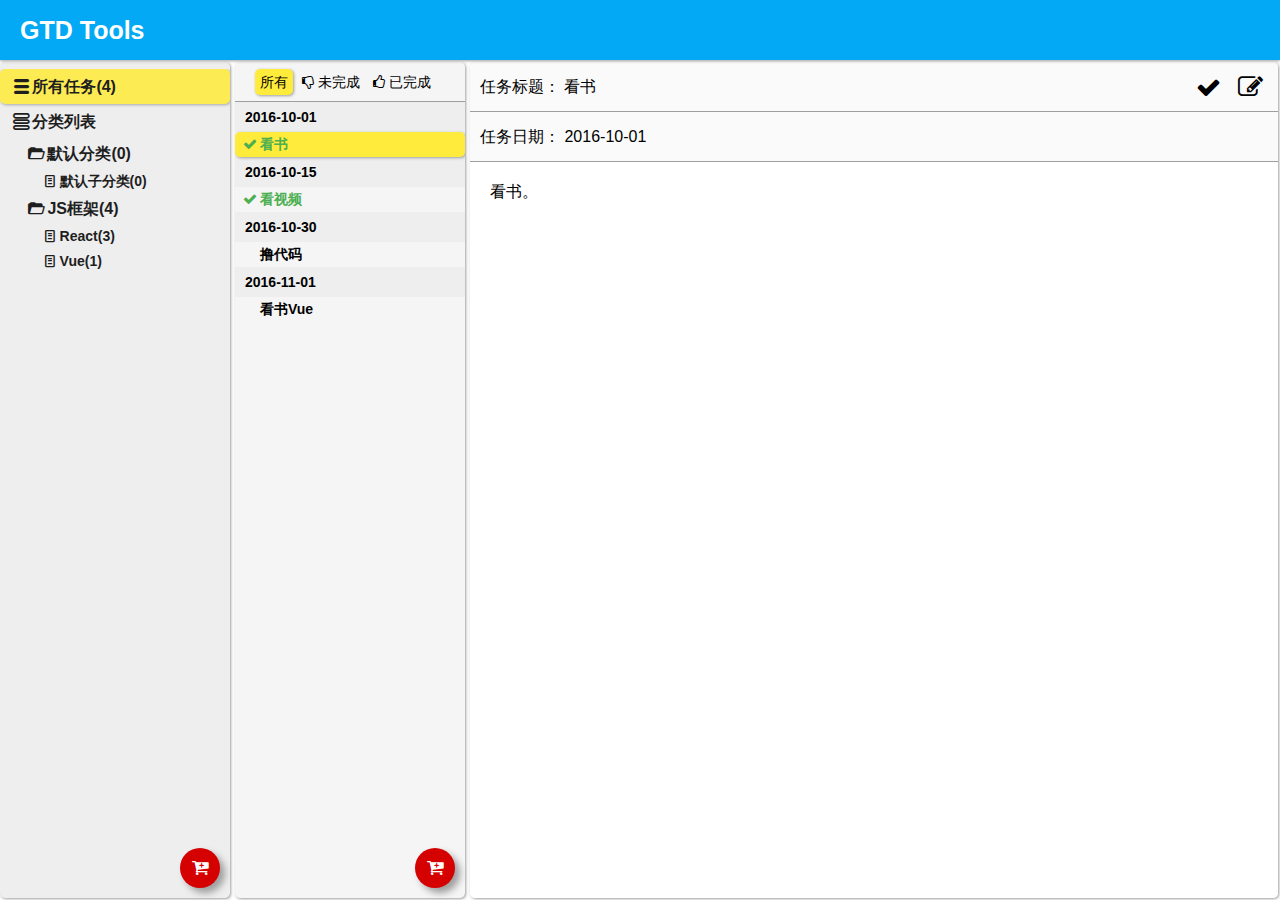
<file: task0003/index.html>
<!DOCTYPE html>
<html lang="en">
<head>
	<meta charset="UTF-8">
	<title>GTD Tools</title>
	<link rel="shortcut icon" href="imgs/bitbug_favicon.ico">
	<link rel="stylesheet" href="css/style.css">
	<link rel="stylesheet" href="css/fontello.css">
</head>
<body>
	<header>
		<h1>GTD Tools</h1>
	</header>
	<div class="content">
		<div class="type">
			<ul class="type-wrap">
				<li>
					<h2 id="type-all" onclick="typeClick(this)"></h2>
				</li>
				<li>
					<h2><i class="icon-menu-outline"></i>分类列表</h2>
					<ul class="item-wrap"></ul>
				</li>
			</ul>
			<div class="add" onclick="newType()">
				<i class="icon-cart-plus"></i>
			</div>
		</div>
		<div class="task">
			<div class="status">
				<ul>
					<li class="choose" onclick="statusClick(this)">所有</li>
					<li onclick="statusClick(this)"><i class="icon-thumbs-down"></i>未完成</li>
					<li onclick="statusClick(this)"><i class="icon-thumbs-up"></i>已完成</li>
				</ul>
			</div>
			<ul class="task-wrap"></ul>
			<div class="add" onclick="newTask()">
				<i class="icon-cart-plus"></i>
			</div>
		</div>
		<div class="details">
			<div class="task-info task-title">
				任务标题：
				<span></span>
				<input type="text" class="myText taskText" placeholder="在此输入任务标题">
				<div class="set">
					<i class="icon-ok" onclick="finishTask()"></i>
					<i class="icon-edit" onclick="editTask()"></i>
				</div>
			</div>
			<div class="task-info task-date">
				任务日期：
				<span></span>
				<input type="text" class="myText taskText" placeholder="在此输入任务日期（格式：2016-01-01）">
			</div>
			<div class="task-content">
				<span></span>
				<textarea class="myTextArea" placeholder="在此输入任务内容"></textarea>
				<p class="taskError"></p>
				<button class="myButton btn3" onclick="cancelAdd()">放弃</button>
				<button class="myButton btn3" onclick="taskAdd()">保存</button>
			</div>
		</div>
	</div>
	<div class="pop">
		<div class="pop-title">
			<div class="pop-close" onclick="closePop()"></div>
			<div class="pop-name"></div>
		</div>
		<div class="pop-content"></div>
	</div>
	<div class="overlay"></div>
	<script src="js/gtd.js"></script>
	<script src="js/util.js"></script>
</body>
</html>
</file>
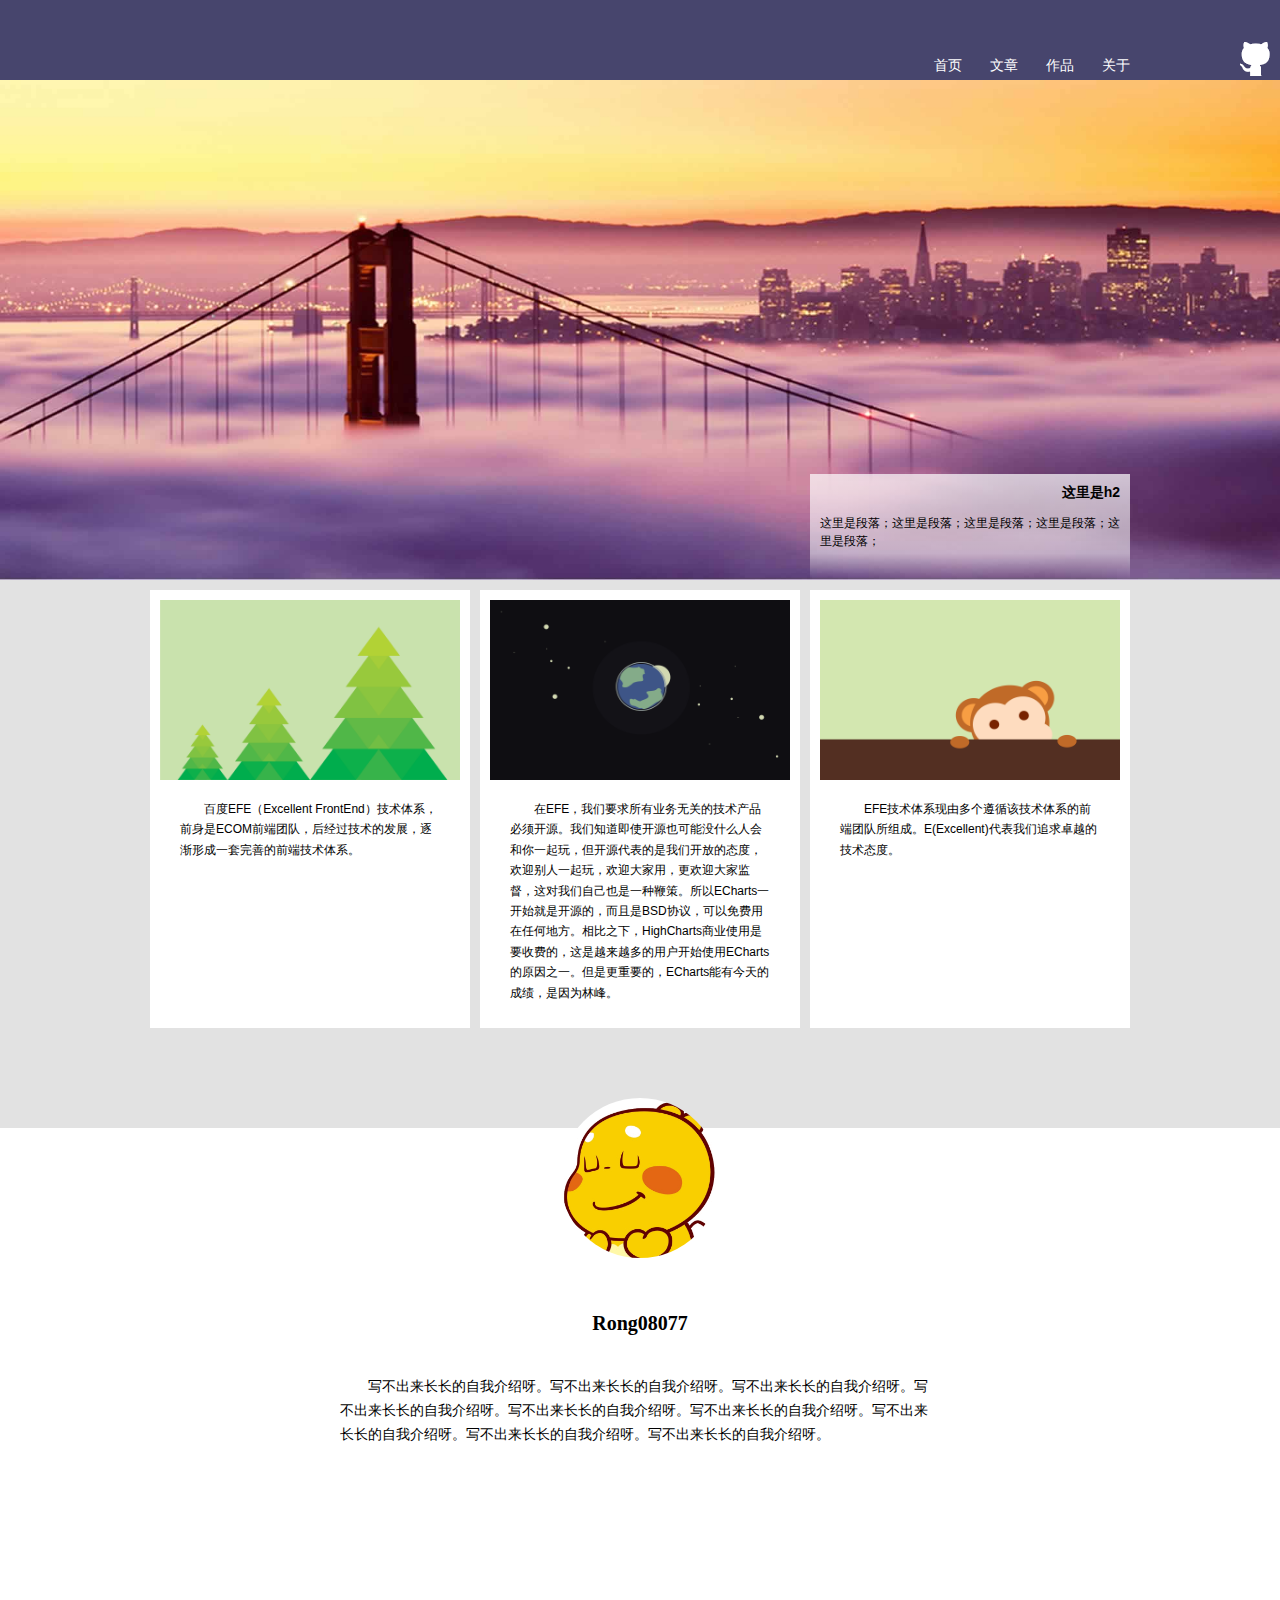
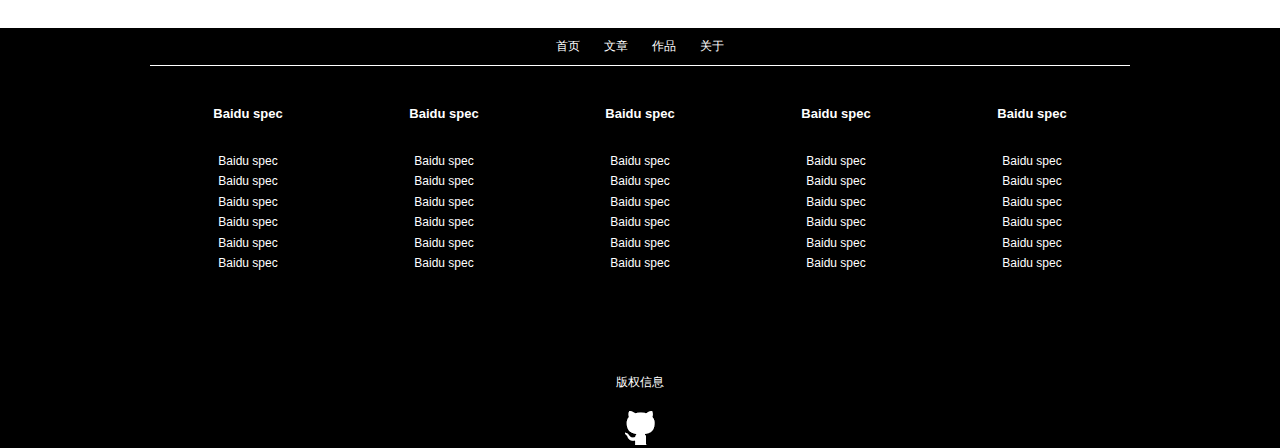
<file: task0001/Practice7/index.html>
<!DOCTYPE html>
<html lang="en">
<head>
	<meta charset="UTF-8">
	<title>Rong08077</title>
	<link rel="shortcut icon" href="img/bitbug_favicon.ico">
	<link rel="stylesheet" href="css/style.css">
</head>
<body>
	<header class="header">
		<div class="nav-wrap">
			<h1 class="logo">
				<a href="index.html"></a>				
			</h1>
			<nav class="nav">
				<ul>
				    <li><a href="index.html">首页</a></li>
				    <li><a href="blog.html">文章</a></li>
				    <li><a href="gallery.html">作品</a></li>
				    <li><a href="about.html">关于</a></li>
				</ul>	
			</nav>
		</div>
		<a class="icon-github" href="https://github.com/Rong08077" target="_blank"><img src="img/icon-github.png"></a>
	</header>
	<div class="index-center">
		<div class="banner">
			<img src="img/banner-bg.jpg" alt="head picture">
			<div class="banner-text-wrap">
				<dic class="banner-text">
					<h2>这里是h2</h2>
					<p>这里是段落；这里是段落；这里是段落；这里是段落；这里是段落；</p>	
				</dic>	
			</div>		
		</div>	
		<div class="index-content">
			<article class="post post-left">
				<img src="img/post-1.png" />
				<p>百度EFE（Excellent FrontEnd）技术体系，前身是ECOM前端团队，后经过技术的发展，逐渐形成一套完善的前端技术体系。</p>
			</article>
			<article class="post post-left">
				<img src="img/post-2.png">
				<p>在EFE，我们要求所有业务无关的技术产品必须开源。我们知道即使开源也可能没什么人会和你一起玩，但开源代表的是我们开放的态度，欢迎别人一起玩，欢迎大家用，更欢迎大家监督，这对我们自己也是一种鞭策。所以ECharts一开始就是开源的，而且是BSD协议，可以免费用在任何地方。相比之下，HighCharts商业使用是要收费的，这是越来越多的用户开始使用ECharts的原因之一。但是更重要的，ECharts能有今天的成绩，是因为林峰。</p>
			</article>
			<article class="post">
				<img src="img/post-3.png">
				<p>EFE技术体系现由多个遵循该技术体系的前端团队所组成。E(Excellent)代表我们追求卓越的技术态度。</p>
			</article>
		</div>	
		<div class="information">
			<img src="img/xiaolong.gif" width="160px"/>
			<h1>Rong08077</h1>
			<p>写不出来长长的自我介绍呀。写不出来长长的自我介绍呀。写不出来长长的自我介绍呀。写不出来长长的自我介绍呀。写不出来长长的自我介绍呀。写不出来长长的自我介绍呀。写不出来长长的自我介绍呀。写不出来长长的自我介绍呀。写不出来长长的自我介绍呀。</p>	
		</div>	
	</div>
	<footer class="footer">
		<nav class="footer-nav">
            <ul>
                <li><a href="index.html">首页</a></li>
                <li><a href="blog.html">文章</a></li>
                <li><a href="gallery.html">作品</a></li>
                <li><a href="about.html">关于</a></li>
            </ul>
        </nav>
        <div class="link">
            <div class="link-item">
                <h2 class="link-title link-left">Baidu spec</h2>
                <ul class="link-content">
                    <li><a href="https://github.com/ecomfe/spec">Baidu spec</a></li>
                    <li><a href="https://github.com/ecomfe/spec">Baidu spec</a></li>
                    <li><a href="https://github.com/ecomfe/spec">Baidu spec</a></li>
                    <li><a href="https://github.com/ecomfe/spec">Baidu spec</a></li>
                    <li><a href="https://github.com/ecomfe/spec">Baidu spec</a></li>
                    <li><a href="https://github.com/ecomfe/spec">Baidu spec</a></li>
                </ul>
            </div>
            <div class="link-item">
                <h2 class="link-title">Baidu spec</h2>
                <ul class="link-content">
                    <li><a href="https://github.com/ecomfe/spec">Baidu spec</a></li>
                    <li><a href="https://github.com/ecomfe/spec">Baidu spec</a></li>
                    <li><a href="https://github.com/ecomfe/spec">Baidu spec</a></li>
                    <li><a href="https://github.com/ecomfe/spec">Baidu spec</a></li>
                    <li><a href="https://github.com/ecomfe/spec">Baidu spec</a></li>
                    <li><a href="https://github.com/ecomfe/spec">Baidu spec</a></li>
                </ul>
            </div>
            <div class="link-item">
                <h2 class="link-title">Baidu spec</h2>
                <ul class="link-content">
                    <li><a href="https://github.com/ecomfe/spec">Baidu spec</a></li>
                    <li><a href="https://github.com/ecomfe/spec">Baidu spec</a></li>
                    <li><a href="https://github.com/ecomfe/spec">Baidu spec</a></li>
                    <li><a href="https://github.com/ecomfe/spec">Baidu spec</a></li>
                    <li><a href="https://github.com/ecomfe/spec">Baidu spec</a></li>
                    <li><a href="https://github.com/ecomfe/spec">Baidu spec</a></li>
                </ul>
            </div>
            <div class="link-item">
                <h2 class="link-title">Baidu spec</h2>
                <ul class="link-content">
                    <li><a href="https://github.com/ecomfe/spec">Baidu spec</a></li>
                    <li><a href="https://github.com/ecomfe/spec">Baidu spec</a></li>
                    <li><a href="https://github.com/ecomfe/spec">Baidu spec</a></li>
                    <li><a href="https://github.com/ecomfe/spec">Baidu spec</a></li>
                    <li><a href="https://github.com/ecomfe/spec">Baidu spec</a></li>
                    <li><a href="https://github.com/ecomfe/spec">Baidu spec</a></li>
                </ul>
            </div>
            <div class="link-item">
                <h2 class="link-title">Baidu spec</h2>
                <ul class="link-content">
                    <li><a href="https://github.com/ecomfe/spec">Baidu spec</a></li>
                    <li><a href="https://github.com/ecomfe/spec">Baidu spec</a></li>
                    <li><a href="https://github.com/ecomfe/spec">Baidu spec</a></li>
                    <li><a href="https://github.com/ecomfe/spec">Baidu spec</a></li>
                    <li><a href="https://github.com/ecomfe/spec">Baidu spec</a></li>
                    <li><a href="https://github.com/ecomfe/spec">Baidu spec</a></li>
                </ul>
            </div>
        </div>
        <div class="copyright">
            <p>版权信息</p>
            <a href="https://github.com/Rong08077" target="_blank"><img src="img/icon-github.png"></a>
        </div>
	</footer>
</body>
</html>
</file>
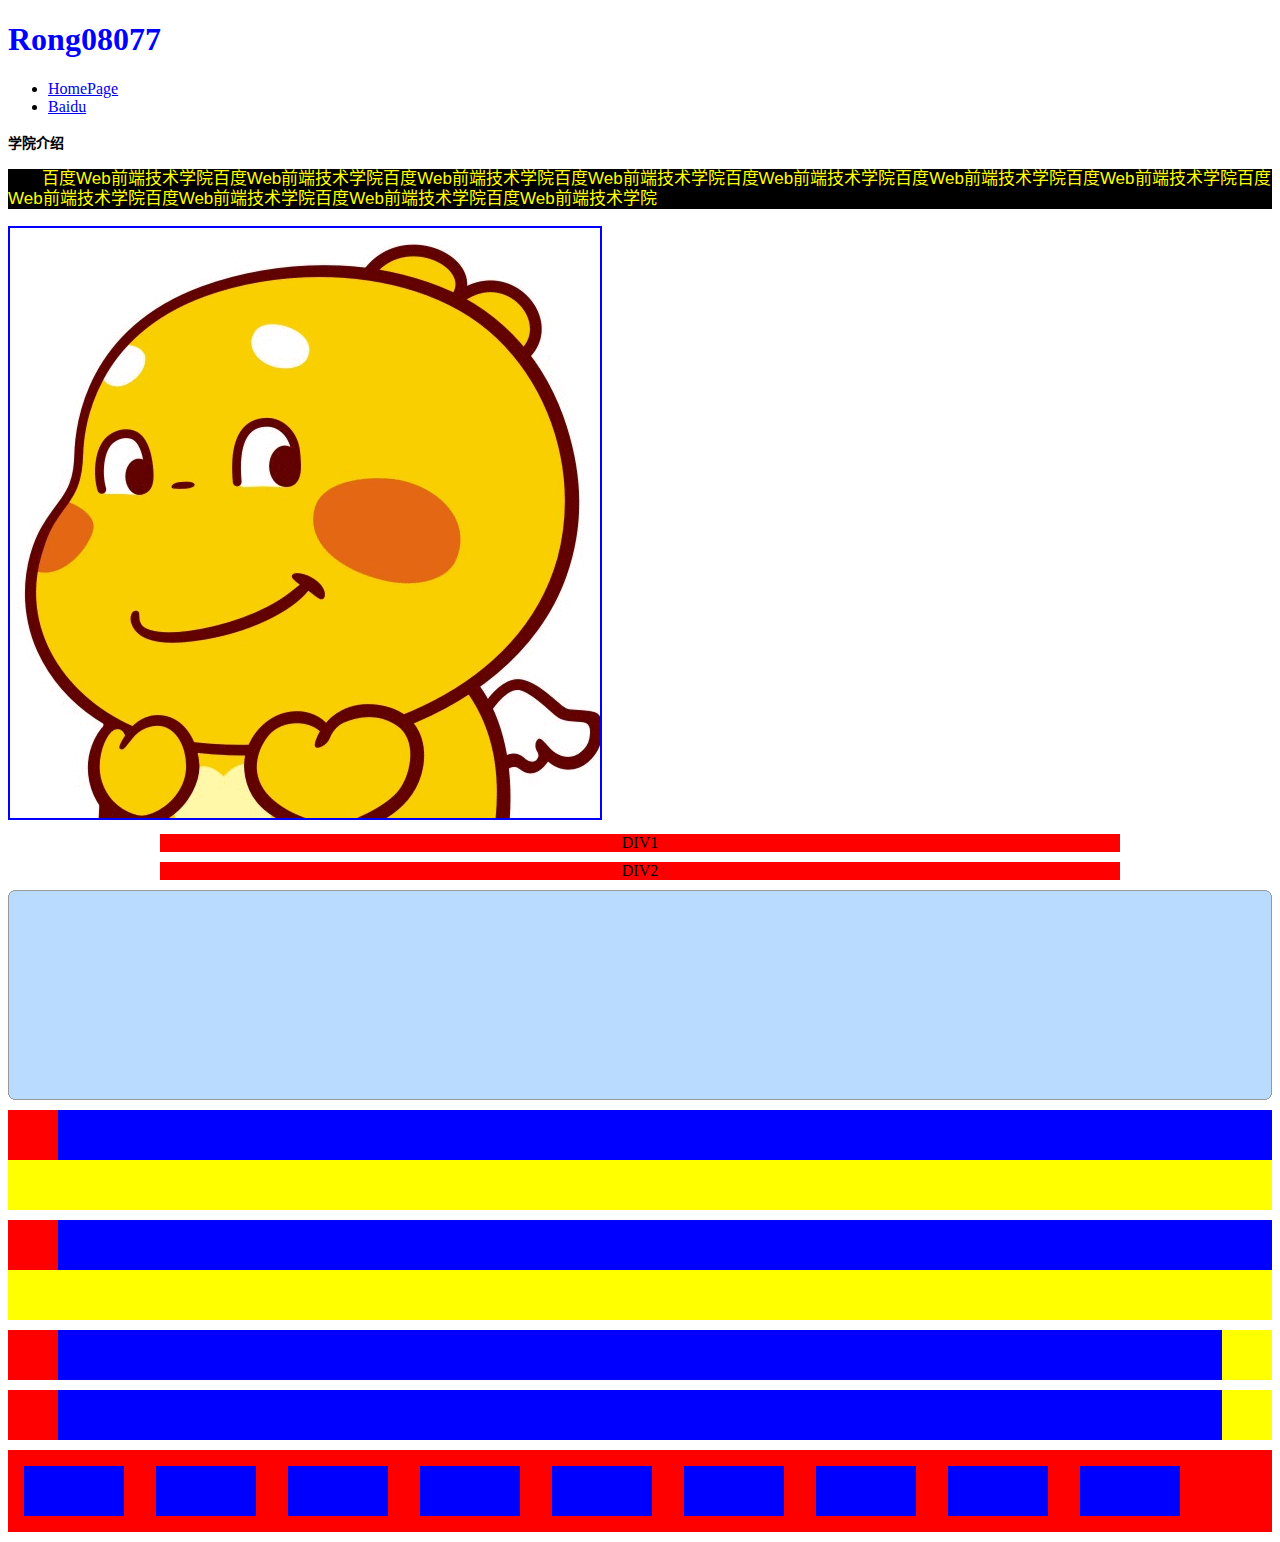
<file: task0001/task0001.html>
<!DOCTYPE html>
<html lang="zh-CN">
<head>
	<meta charset="UTF-8">
	<title>TASK 0001</title>
	<link rel="shortcut icon" href="bitbug_favicon.ico">
	<link rel="stylesheet" href="task0001.css">
</head>
<body>
	<h1>Rong08077</h1>
	<ul>
		<li><a href="task0001.html">HomePage</a></li>
		<li><a href="https://www.baidu.com" target="_blank">Baidu</a></li>
	</ul>
	<h2>学院介绍</h2>
	<p>百度Web前端技术学院百度Web前端技术学院百度Web前端技术学院百度Web前端技术学院百度Web前端技术学院百度Web前端技术学院百度Web前端技术学院百度Web前端技术学院百度Web前端技术学院百度Web前端技术学院百度Web前端技术学院</p>
	<img src="xiaolong.gif" alt="head picture">

	<!-- div居中两种方法 -->
	<div id="div1">DIV1</div>
	<div id="div2">
	    <div id="div2in">DIV2</div>
	</div>
	<!-- 圆角矩形 -->
    <div id="div3">
        <div class="b1"></div>
        <div class="b2 d1"></div>
        <div class="b3 d1"></div>
        <div class="b4 d1"></div>
        <div class="b d1 k"></div>
        <div class="b4b d1"></div>
        <div class="b3b d1"></div>
        <div class="b2b d1"></div>
        <div class="b1b"></div>
    </div>
    <!-- 两列布局两种方法 -->
    <div id="div4">
        <div class="div4-a"></div>
        <div class="div4-b"></div>
        <div class="div4-c"></div>
    </div>
    <div id="div5">
    	<div class="div5-ab-wrap">
    		<div class="div5-a"></div>
    		<div class="div5-b"></div>
    	</div>
    	<div class="div5-c"></div>
    </div>
    <!--三列布局的两种方法-->
    <div id="div6">
        <div class="div6-a"></div>
        <div class="div6-c"></div>
        <div class="div6-b"></div>
    </div>
    <div id="div7">
        <div class="div7-b-wrap">
            <div class="div7-b"></div>
        </div>
        <div class="div7-a"></div>
        <div class="div7-c"></div>
    </div>
    <!--浮动布局-->
    <div id="div8">
        <div class="floatbox"></div>
        <div class="floatbox"></div>
        <div class="floatbox"></div>
        <div class="floatbox"></div>
        <div class="floatbox"></div>
        <div class="floatbox"></div>
        <div class="floatbox"></div>
        <div class="floatbox"></div>
        <div class="floatbox"></div>
    </div>
    

</body>
</html>
</file>
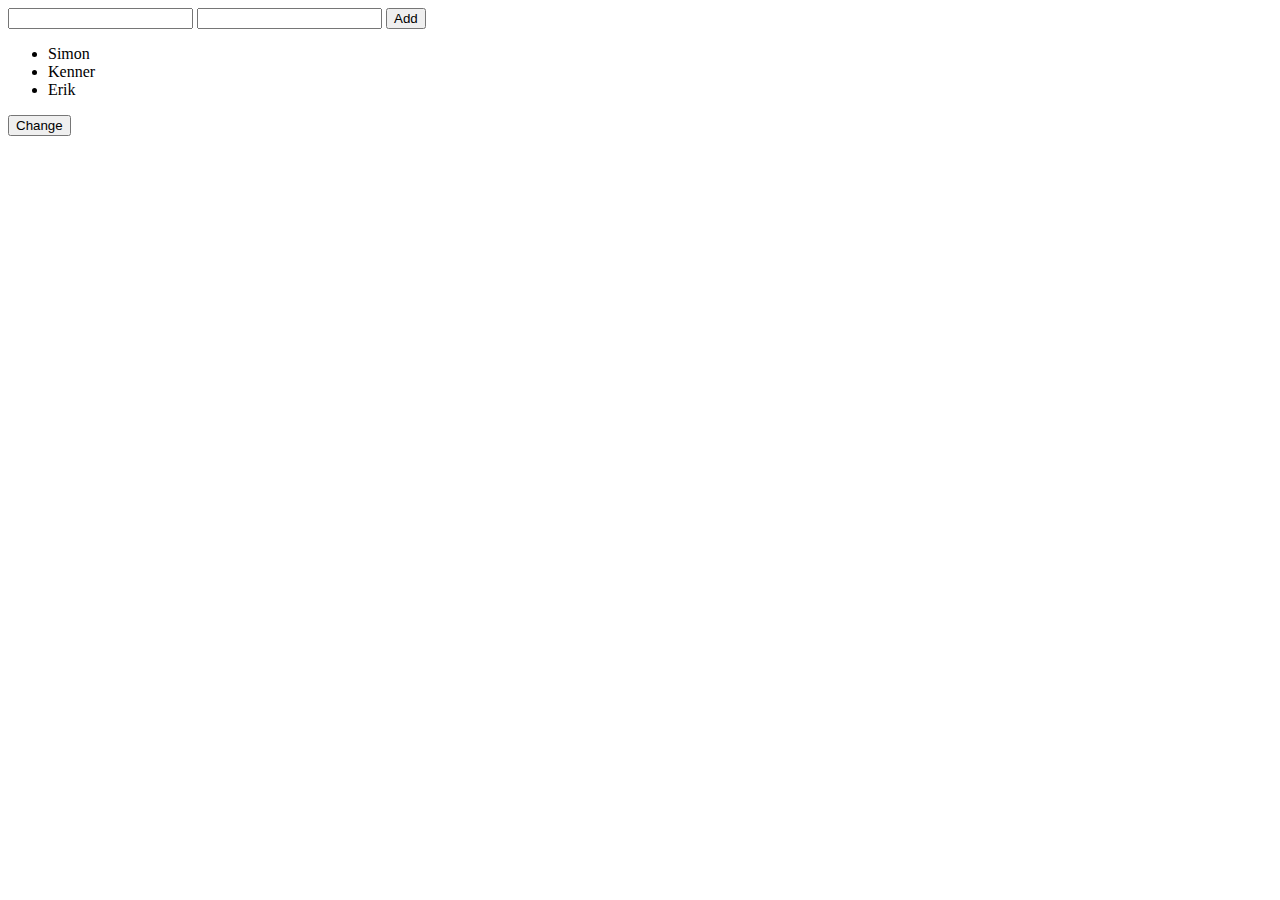
<file: task0002/task0002.html>
<!DOCTYPE html>
<html>
<head>
    <meta charset="UTF-8">
    <title>task0002</title>
</head>
<body>
    <input id="number1" type="text">
    <input id="number2" type="text">
    <span id="result"></span>
    <button id="addbtn">Add</button>
    <ul id="list">
        <li id="item1">Simon</li>
        <li id="item2">Kenner</li>
        <li id="item3">Erik</li>
    </ul>
    <button id="btn">Change</button>
    <script type="text/javascript" src="js/util.js">
    </script>
</body>
</html>
</file>
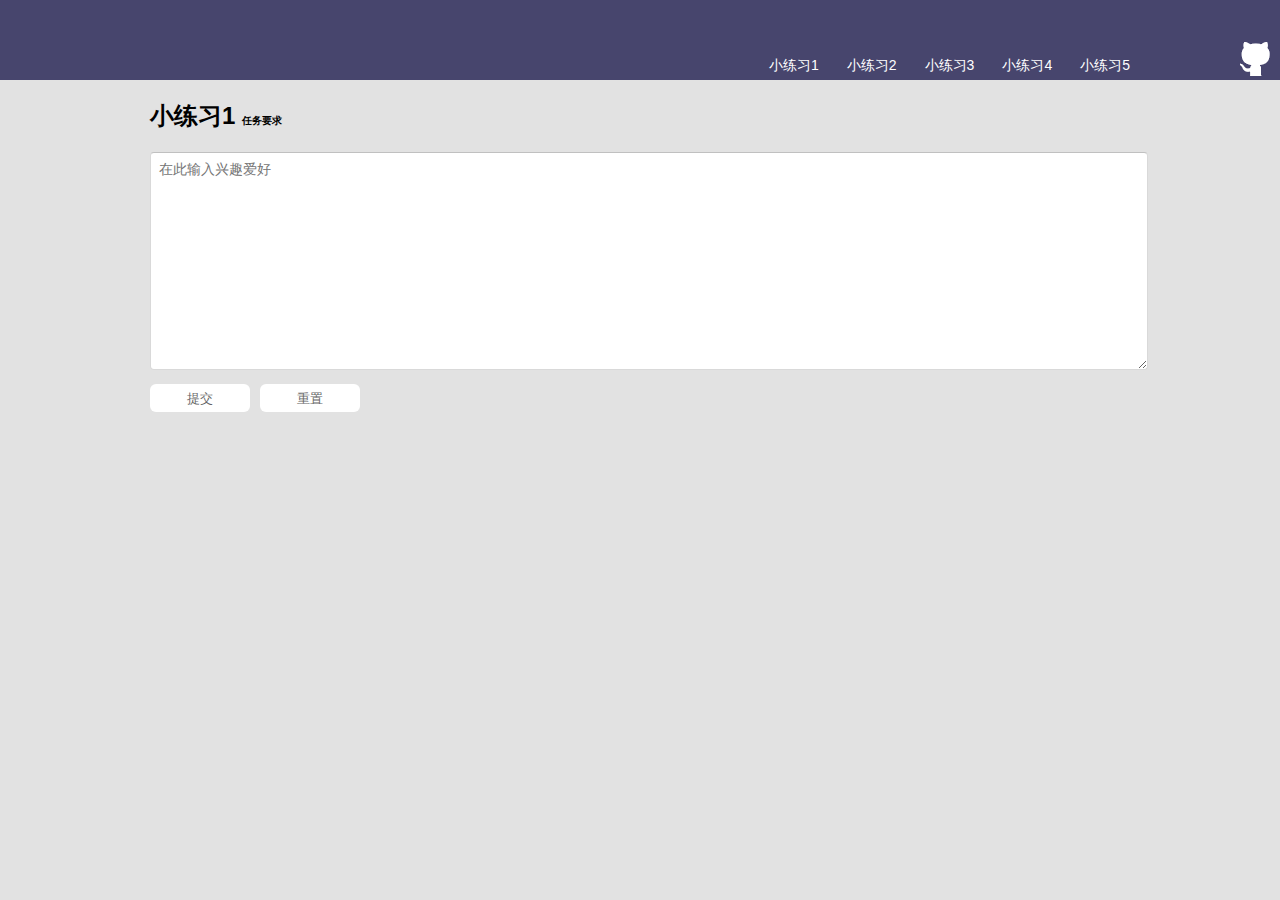
<file: task0002/task0002_1.html>
<!DOCTYPE html>
<html>
<head>
    <meta charset="UTF-8">
    <title>Rong08077</title>
    <link rel="shortcut icon" href="img/bitbug_favicon.ico">
    <link rel="stylesheet" href="css/style.css">
</head>
<body>
    <header class="header">
        <div class="nav-wrap">
            <h1 class="logo">
                <a href="task0002_1.html"></a>
            </h1>
            <nav class="nav">
                <ul>
                    <li><a href="task0002_1.html">小练习1</a></li>
                    <li><a href="task0002_2.html">小练习2</a></li>
                    <li><a href="task0002_3.html">小练习3</a></li>
                    <li><a href="task0002_4.html">小练习4</a></li>
                    <li><a href="task0002_5.html">小练习5</a></li>
                </ul>
            </nav>
        </div>
        <a class="icon-github" href="https://github.com/Rong08077" target="_blank">
            <img src="img/icon-github.png">
        </a>
    </header>
    <div class="center">
        <h2>小练习1 
            <a class="instruction" target="_blank" href="https://github.com/baidu-ife/ife/tree/master/2015_spring/task/task0002">任务要求
            </a>
        </h2>
        <textarea class="myTextArea" placeholder="在此输入兴趣爱好"></textarea>
        <div class="deal">
            <button onclick="showHobby()">提交</button>
            <button onclick="reset()">重置</button>
            <div class="error"></div>
        </div>
    </div>
    <script src="js/util.js"></script>
    <script src="js/task0002_1.js"></script>
</body>
</html>
</file>
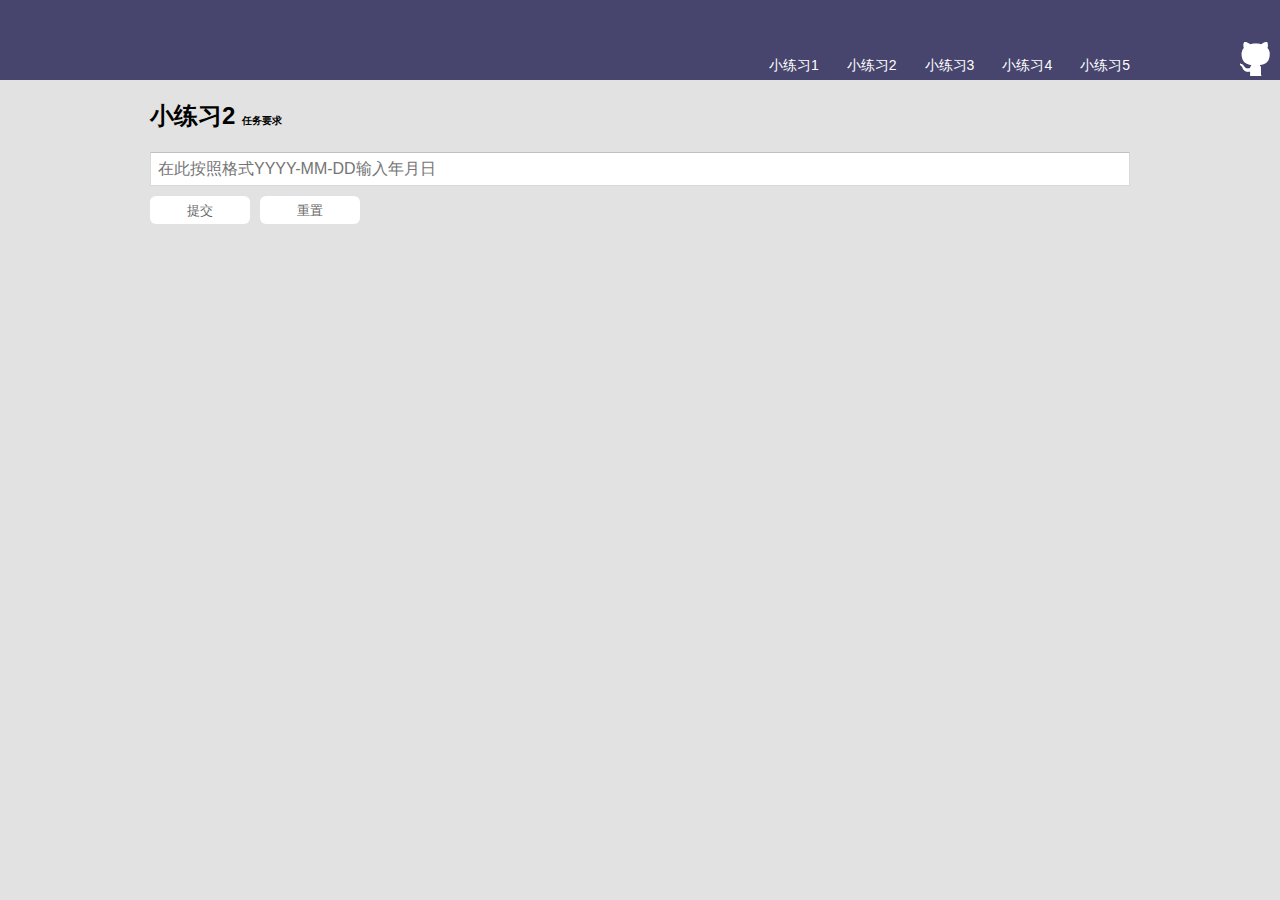
<file: task0002/task0002_2.html>
<!DOCTYPE html>
<html>
<head>
    <meta charset="UTF-8">
    <title>Rong08077</title>
    <link rel="shortcut icon" href="img/bitbug_favicon.ico">
    <link rel="stylesheet" href="css/style.css">
</head>
<body>
    <header class="header">
        <div class="nav-wrap">
            <h1 class="logo">
                <a href="task0002_1.html"></a>
            </h1>
            <nav class="nav">
                <ul>
                    <li><a href="task0002_1.html">小练习1</a></li>
                    <li><a href="task0002_2.html">小练习2</a></li>
                    <li><a href="task0002_3.html">小练习3</a></li>
                    <li><a href="task0002_4.html">小练习4</a></li>
                    <li><a href="task0002_5.html">小练习5</a></li>
                </ul>
            </nav>
        </div>
        <a class="icon-github" href="https://github.com/Rong08077" target="_blank">
            <img src="img/icon-github.png">
        </a>
    </header>
    <div class="center">
        <h2>小练习2 <a class="instruction" target="_blank" href="https://github.com/baidu-ife/ife/tree/master/2015_spring/task/task0002">任务要求</a></h2>
        <input type="text" class="myText" placeholder="在此按照格式YYYY-MM-DD输入年月日">
        <div class="deal">
            <button onclick="countTime()">提交</button>
            <button onclick="reset()">重置</button>
            <div class="error"></div>
        </div>
    </div>
    <script src="js/util.js"></script>
    <script src="js/task0002_2.js"></script>
</body>
</html>
</file>
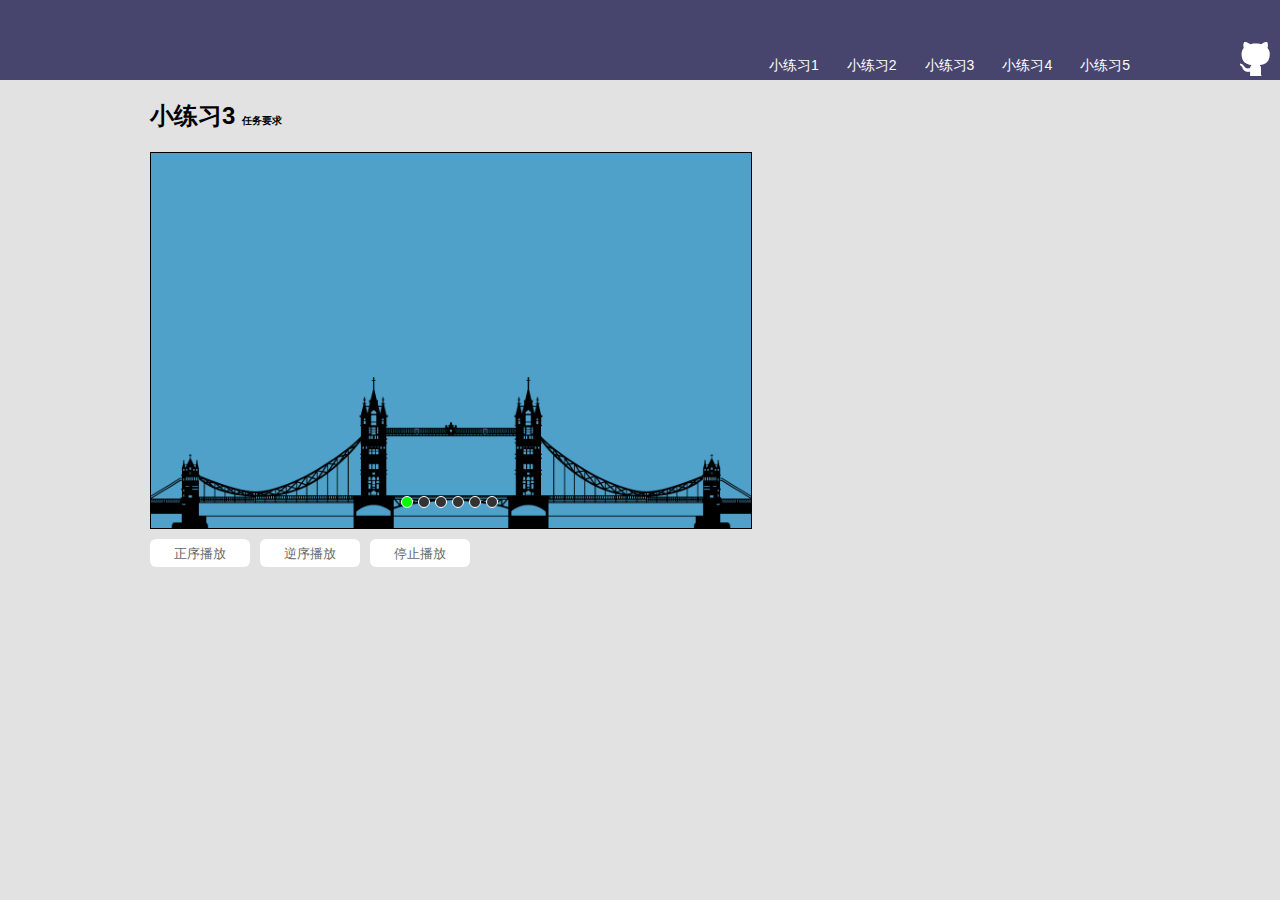
<file: task0002/task0002_3.html>
<!DOCTYPE html>
<html>
<head>
    <meta charset="UTF-8">
    <title>Rong08077</title>
    <link rel="shortcut icon" href="img/bitbug_favicon.ico">
    <link rel="stylesheet" href="css/style.css">
</head>
<body>
    <header class="header">
        <div class="nav-wrap">
            <h1 class="logo">
                <a href="task0002_1.html"></a>
            </h1>
            <nav class="nav">
                <ul>
                    <li><a href="task0002_1.html">小练习1</a></li>
                    <li><a href="task0002_2.html">小练习2</a></li>
                    <li><a href="task0002_3.html">小练习3</a></li>
                    <li><a href="task0002_4.html">小练习4</a></li>
                    <li><a href="task0002_5.html">小练习5</a></li>
                </ul>
            </nav>
        </div>
        <a class="icon-github" href="https://github.com/Rong08077" target="_blank">
            <img src="img/icon-github.png">
        </a>
    </header>
    <div class="center">
        <h2>小练习3 <a class="instruction" target="_blank" href="https://github.com/baidu-ife/ife/tree/master/2015_spring/task/task0002">任务要求</a></h2>
        <div class="container">
            <div class="list" style="left: -600px;">
                <img src="img/slide-6.png" alt="1">
                <img src="img/slide-1.png" alt="1">
                <img src="img/slide-2.png" alt="2">
                <img src="img/slide-3.png" alt="3">
                <img src="img/slide-4.png" alt="4">
                <img src="img/slide-5.png" alt="5">
                <img src="img/slide-6.png" alt="6">
                <img src="img/slide-1.png" alt="6">
            </div>
            <ol class="button" id="lightButton">
                <li class="light" index="0"></li>
                <li index="1"></li>
                <li index="2"></li>
                <li index="3"></li>
                <li index="4"></li>
                <li index="5"></li>
            </ol>
            <a id="prev" class="arrow"></a>
            <a id="next" class="arrow"></a>
        </div>
        <div class="deal">
            <button onclick="playASC()">正序播放</button>
            <button onclick="playDESC()">逆序播放</button>
            <button onclick="stop()">停止播放</button>
            <div class="error"></div>
        </div>
    </div>
    <script src="js/util.js"></script>
    <script src="js/task0002_3.js"></script>
</body>
</html>
</file>
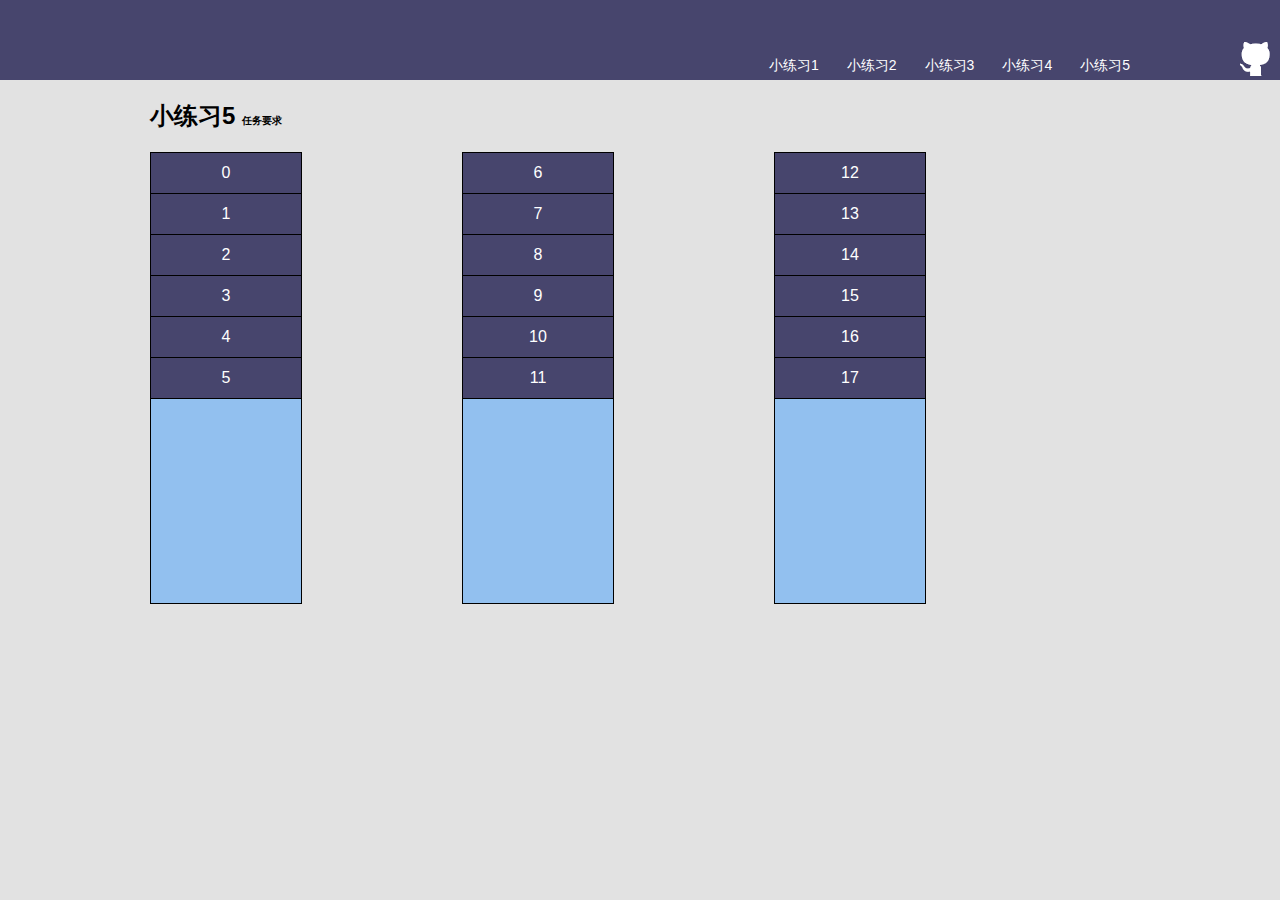
<file: task0002/task0002_5.html>
<!DOCTYPE html>
<html>
<head>
    <meta charset="UTF-8">
    <title>Rong08077</title>
    <link rel="shortcut icon" href="img/bitbug_favicon.ico">
    <link rel="stylesheet" href="css/style.css">
</head>
<body>
    <header class="header">
        <div class="nav-wrap">
            <h1 class="logo">
                <a href="task0002_1.html"></a>
            </h1>
            <nav class="nav">
                <ul>
                    <li><a href="task0002_1.html">小练习1</a></li>
                    <li><a href="task0002_2.html">小练习2</a></li>
                    <li><a href="task0002_3.html">小练习3</a></li>
                    <li><a href="task0002_4.html">小练习4</a></li>
                    <li><a href="task0002_5.html">小练习5</a></li>
                </ul>
            </nav>
        </div>
        <a class="icon-github" href="https://github.com/Rong08077" target="_blank">
            <img src="img/icon-github.png">
        </a>
    </header>
    <div class="center">
        <h2>小练习5 <a class="instruction" target="_blank" href="https://github.com/baidu-ife/ife/tree/master/2015_spring/task/task0002">任务要求</a></h2>
        <div class="drag-container">
            <ol class="drag-wrap">
                <li class="drag">0</li>
                <li class="drag">1</li>
                <li class="drag">2</li>
                <li class="drag">3</li>
                <li class="drag">4</li>
                <li class="drag">5</li>
            </ol>
            <ol class="drag-wrap">
                <li class="drag">6</li>
                <li class="drag">7</li>
                <li class="drag">8</li>
                <li class="drag">9</li>
                <li class="drag">10</li>
                <li class="drag">11</li>
            </ol>
            <ol class="drag-wrap">
                <li class="drag">12</li>
                <li class="drag">13</li>
                <li class="drag">14</li>
                <li class="drag">15</li>
                <li class="drag">16</li>
                <li class="drag">17</li>
            </ol>
        </div>
    </div>
    <script src="js/util.js"></script>
    <script src="js/task0002_5.js"></script>
</body>
</html>
</file>
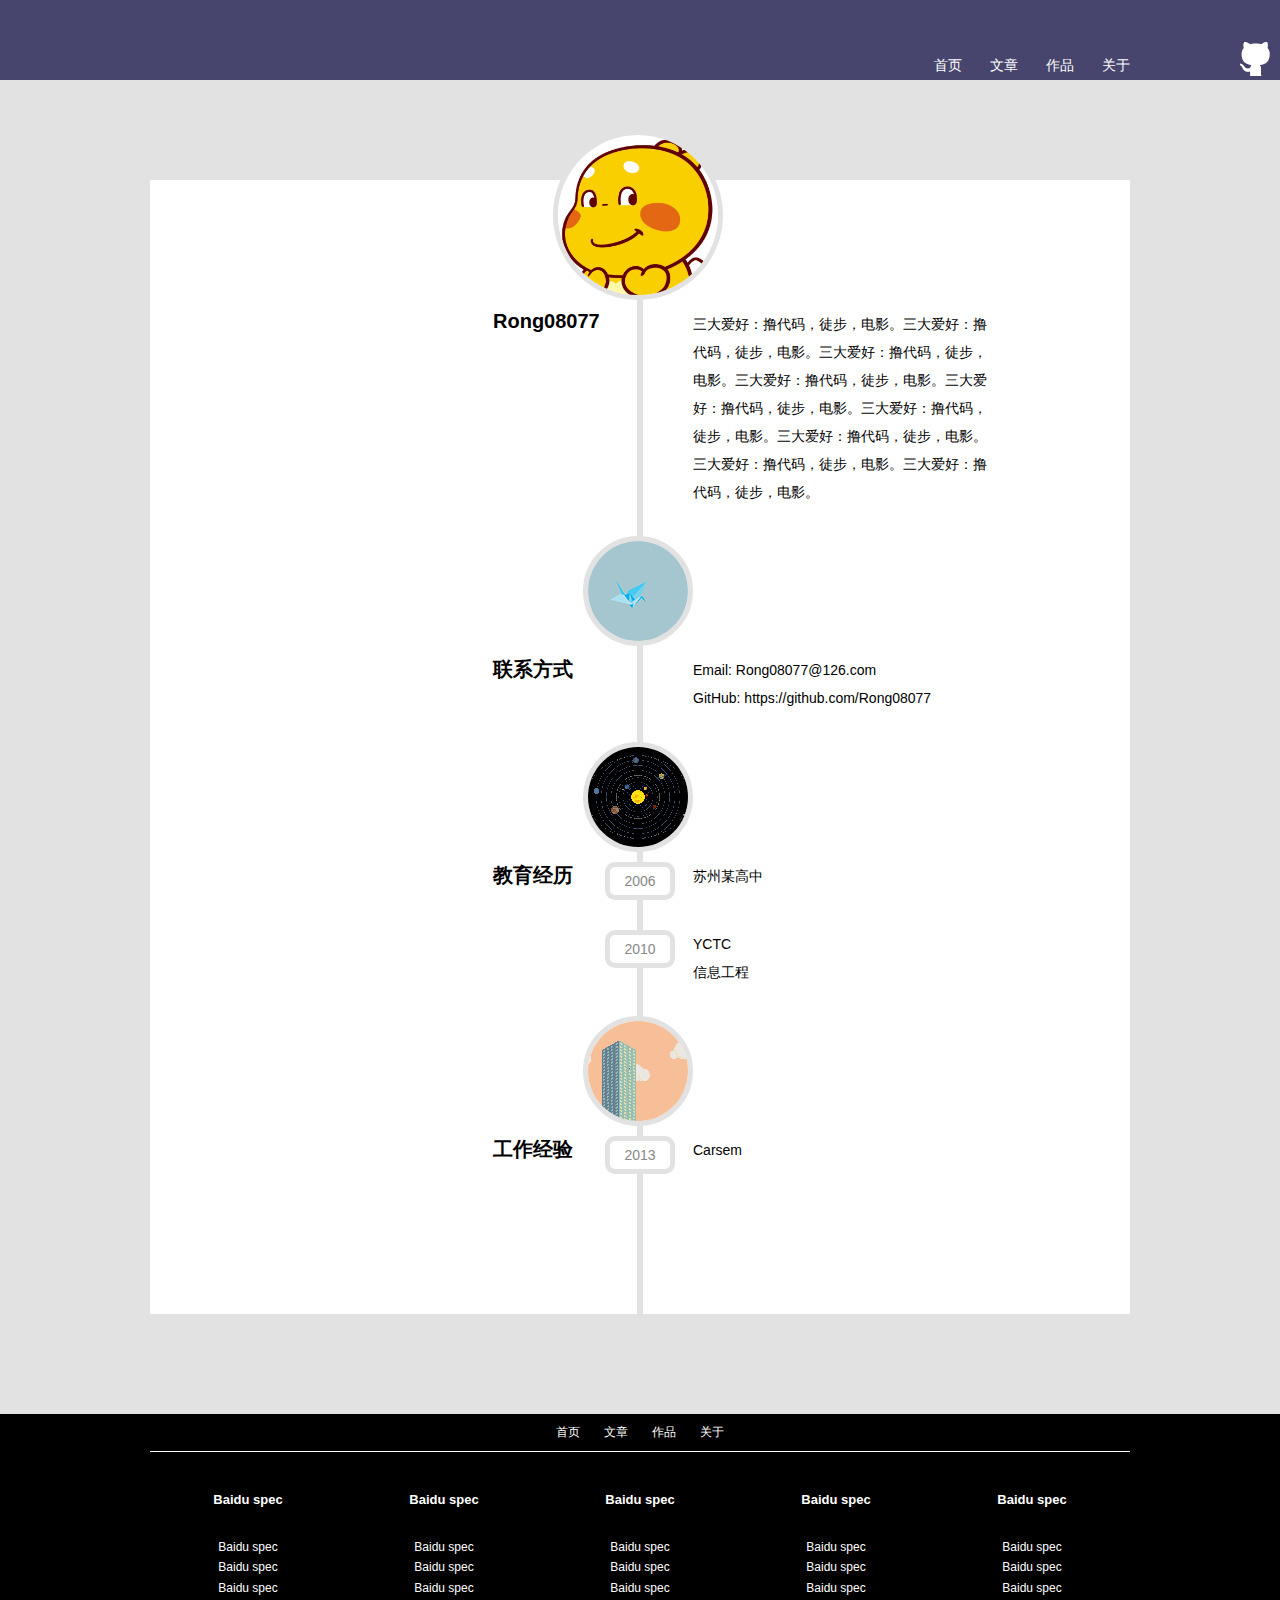
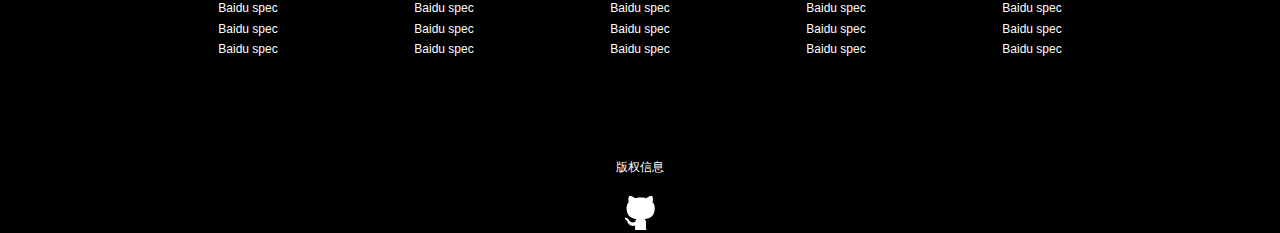
<file: task0001/Practice7/about.html>
<!DOCTYPE html>
<html lang="en">
<head>
	<meta charset="UTF-8">
	<title>Rong08077</title>
	<link rel="shortcut icon" href="img/bitbug_favicon.ico">
	<link rel="stylesheet" href="css/style.css">
</head>
<body>
	<header class="header">
		<div class="nav-wrap">
			<h1 class="logo">
				<a href="index.html"></a>				
			</h1>
			<nav class="nav">
				<ul>
				    <li><a href="index.html">首页</a></li>
				    <li><a href="blog.html">文章</a></li>
				    <li><a href="gallery.html">作品</a></li>
				    <li><a href="about.html">关于</a></li>
				</ul>	
			</nav>
		</div>
		<a class="icon-github" href="https://github.com/Rong08077" target="_blank"><img src="img/icon-github.png"></a>
	</header>
	<div class="about-center">
		<div class="center-right">
			<div class="info info-name" style="margin-top: 130px;">
			    <img src="img/xiaolong.gif" width="160px" style="left: -140px; top: -180px; border-size: 10px;">
			    <h1>Rong08077</h1>
			    <p>三大爱好：撸代码，徒步，电影。三大爱好：撸代码，徒步，电影。三大爱好：撸代码，徒步，电影。三大爱好：撸代码，徒步，电影。三大爱好：撸代码，徒步，电影。三大爱好：撸代码，徒步，电影。三大爱好：撸代码，徒步，电影。三大爱好：撸代码，徒步，电影。三大爱好：撸代码，徒步，电影。</p>
			</div>
			<div class="info info-contact">
			    <img src="img/contact.png" width="100px">
			    <h1>联系方式</h1>
			    <p>Email: Rong08077@126.com</p>
			    <p>GitHub: <a href="https://github.com/Rong08077" target="_blank" style="color: #000;">https://github.com/Rong08077</a></p>
			</div>
			<div class="info info-edu">
			    <img src="img/edu.png" width="100px">
			    <h1>教育经历</h1>
			    <div class="info-edu-item">
			        <p class="info-time">2006</p>
			        <p>苏州某高中</p>
			    </div>
			    <div class="info-edu-item">
			        <p class="info-time">2010</p>
			        <p>YCTC</p>
			        <p class="info-routine">信息工程</p>
			    </div>
			</div>
			<div class="info info-work">
			    <img src="img/work.png" width="100px">
			    <h1>工作经验</h1>
			    <div class="info-work-item">
			        <p class="info-time">2013</p>
			        <p class="info-location">Carsem</p>
			    </div>
			</div>
		</div>
		<div class="center-left"></div>
	</div>
	<footer class="footer">
		<nav class="footer-nav">
            <ul>
                <li><a href="index.html">首页</a></li>
                <li><a href="blog.html">文章</a></li>
                <li><a href="gallery.html">作品</a></li>
                <li><a href="about.html">关于</a></li>
            </ul>
        </nav>
        <div class="link">
            <div class="link-item">
                <h2 class="link-title link-left">Baidu spec</h2>
                <ul class="link-content">
                    <li><a href="https://github.com/ecomfe/spec">Baidu spec</a></li>
                    <li><a href="https://github.com/ecomfe/spec">Baidu spec</a></li>
                    <li><a href="https://github.com/ecomfe/spec">Baidu spec</a></li>
                    <li><a href="https://github.com/ecomfe/spec">Baidu spec</a></li>
                    <li><a href="https://github.com/ecomfe/spec">Baidu spec</a></li>
                    <li><a href="https://github.com/ecomfe/spec">Baidu spec</a></li>
                </ul>
            </div>
            <div class="link-item">
                <h2 class="link-title">Baidu spec</h2>
                <ul class="link-content">
                    <li><a href="https://github.com/ecomfe/spec">Baidu spec</a></li>
                    <li><a href="https://github.com/ecomfe/spec">Baidu spec</a></li>
                    <li><a href="https://github.com/ecomfe/spec">Baidu spec</a></li>
                    <li><a href="https://github.com/ecomfe/spec">Baidu spec</a></li>
                    <li><a href="https://github.com/ecomfe/spec">Baidu spec</a></li>
                    <li><a href="https://github.com/ecomfe/spec">Baidu spec</a></li>
                </ul>
            </div>
            <div class="link-item">
                <h2 class="link-title">Baidu spec</h2>
                <ul class="link-content">
                    <li><a href="https://github.com/ecomfe/spec">Baidu spec</a></li>
                    <li><a href="https://github.com/ecomfe/spec">Baidu spec</a></li>
                    <li><a href="https://github.com/ecomfe/spec">Baidu spec</a></li>
                    <li><a href="https://github.com/ecomfe/spec">Baidu spec</a></li>
                    <li><a href="https://github.com/ecomfe/spec">Baidu spec</a></li>
                    <li><a href="https://github.com/ecomfe/spec">Baidu spec</a></li>
                </ul>
            </div>
            <div class="link-item">
                <h2 class="link-title">Baidu spec</h2>
                <ul class="link-content">
                    <li><a href="https://github.com/ecomfe/spec">Baidu spec</a></li>
                    <li><a href="https://github.com/ecomfe/spec">Baidu spec</a></li>
                    <li><a href="https://github.com/ecomfe/spec">Baidu spec</a></li>
                    <li><a href="https://github.com/ecomfe/spec">Baidu spec</a></li>
                    <li><a href="https://github.com/ecomfe/spec">Baidu spec</a></li>
                    <li><a href="https://github.com/ecomfe/spec">Baidu spec</a></li>
                </ul>
            </div>
            <div class="link-item">
                <h2 class="link-title">Baidu spec</h2>
                <ul class="link-content">
                    <li><a href="https://github.com/ecomfe/spec">Baidu spec</a></li>
                    <li><a href="https://github.com/ecomfe/spec">Baidu spec</a></li>
                    <li><a href="https://github.com/ecomfe/spec">Baidu spec</a></li>
                    <li><a href="https://github.com/ecomfe/spec">Baidu spec</a></li>
                    <li><a href="https://github.com/ecomfe/spec">Baidu spec</a></li>
                    <li><a href="https://github.com/ecomfe/spec">Baidu spec</a></li>
                </ul>
            </div>
        </div>
        <div class="copyright">
            <p>版权信息</p>
            <a href="https://github.com/Rong08077" target="_blank"><img src="img/icon-github.png"></a>
        </div>
	</footer>
</body>
</html>
</file>
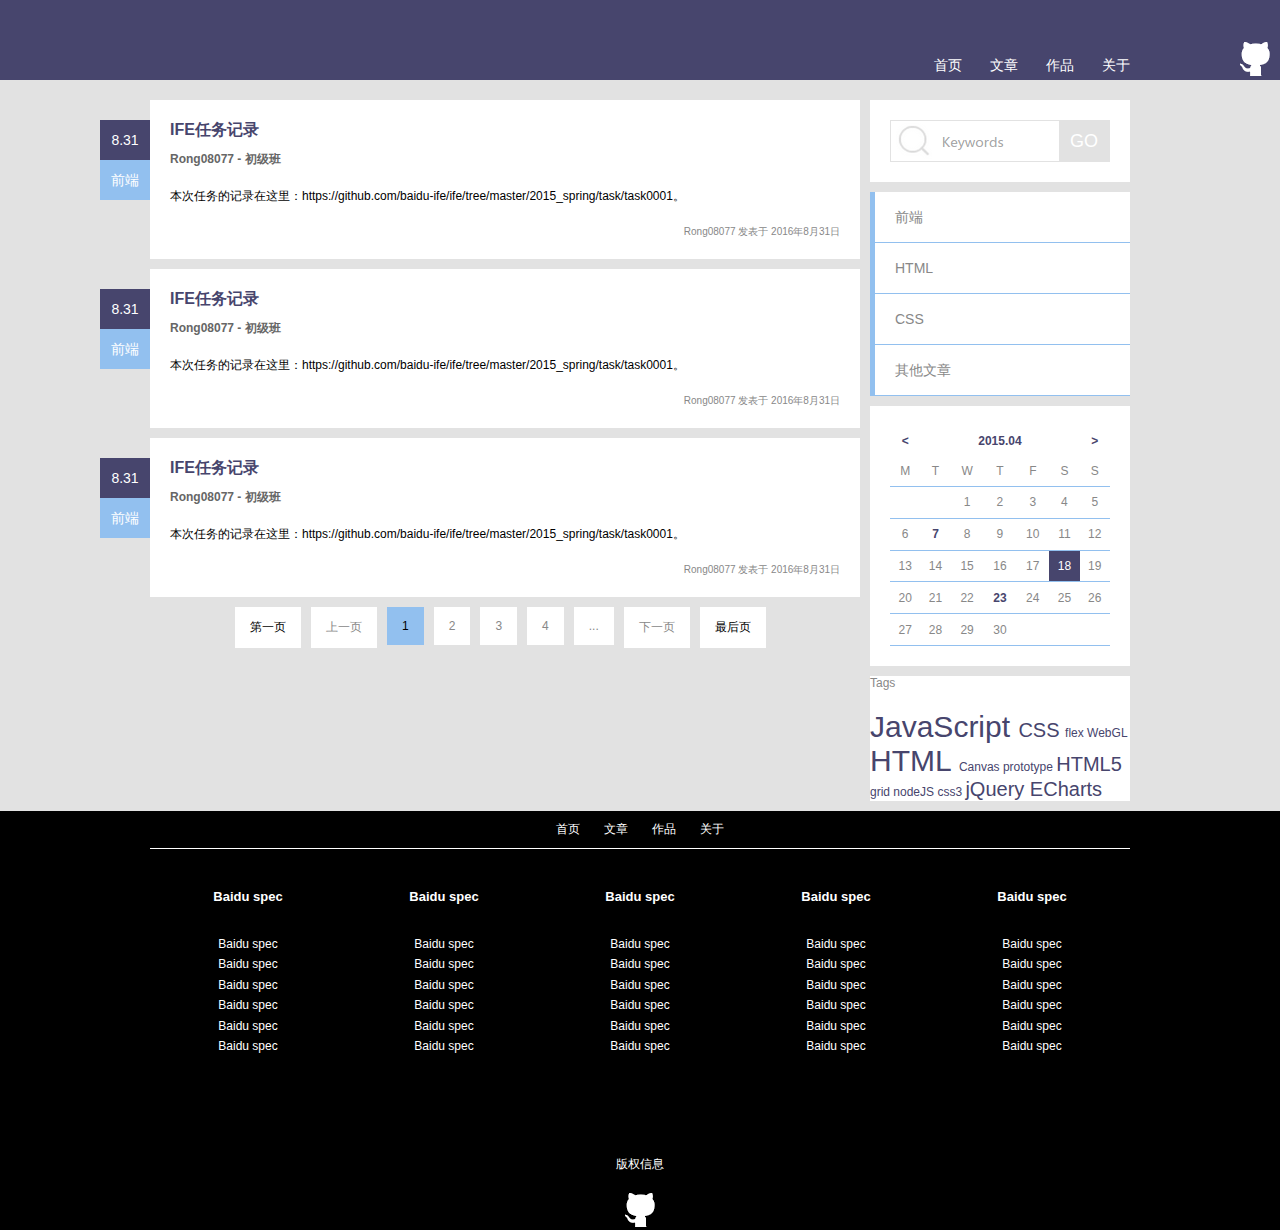
<file: task0001/Practice7/blog.html>
<!DOCTYPE html>
<html lang="en">
<head>
	<meta charset="UTF-8">
	<title>Rong08077</title>
	<link rel="shortcut icon" href="img/bitbug_favicon.ico">
	<link rel="stylesheet" href="css/style.css">
</head>
<body>
	<header class="header">
		<div class="nav-wrap">
			<h1 class="logo">
				<a href="index.html"></a>				
			</h1>
			<nav class="nav">
				<ul>
				    <li><a href="index.html">首页</a></li>
				    <li><a href="blog.html">文章</a></li>
				    <li><a href="gallery.html">作品</a></li>
				    <li><a href="about.html">关于</a></li>
				</ul>	
			</nav>
		</div>
		<a class="icon-github" href="https://github.com/Rong08077" target="_blank"><img src="img/icon-github.png"></a>
	</header>
	<div class="blog-center">
		<div class="blog-content">
			<article class="blog-post">
				<div class="tag">
					<div class="tag-data">8.31</div>
                    <div class="tag-type">前端</div>
				</div>
				<h1>IFE任务记录</h1>
                <h2>Rong08077 - 初级班</h2>
                <p>本次任务的记录在这里：<a href="https://github.com/baidu-ife/ife/tree/master/2015_spring/task/task0001" target="_blank" style="color: #000;">https://github.com/baidu-ife/ife/tree/master/2015_spring/task/task0001</a>。
                </p>
                <section>Rong08077 发表于 2016年8月31日</section>	
			</article>
			<article class="blog-post">
				<div class="tag">
					<div class="tag-data">8.31</div>
                    <div class="tag-type">前端</div>
				</div>
				<h1>IFE任务记录</h1>
                <h2>Rong08077 - 初级班</h2>
                <p>本次任务的记录在这里：<a href="https://github.com/baidu-ife/ife/tree/master/2015_spring/task/task0001" target="_blank" style="color: #000;">https://github.com/baidu-ife/ife/tree/master/2015_spring/task/task0001</a>。
                </p>
                <section>Rong08077 发表于 2016年8月31日</section>	
			</article>
			<article class="blog-post">
				<div class="tag">
					<div class="tag-data">8.31</div>
                    <div class="tag-type">前端</div>
				</div>
				<h1>IFE任务记录</h1>
                <h2>Rong08077 - 初级班</h2>
                <p>本次任务的记录在这里：<a href="https://github.com/baidu-ife/ife/tree/master/2015_spring/task/task0001" target="_blank" style="color: #000;">https://github.com/baidu-ife/ife/tree/master/2015_spring/task/task0001</a>。
                </p>
                <section>Rong08077 发表于 2016年8月31日</section>	
			</article>
			<div class="number-wrap">
			    <div class="number"><a href="blog.html">第一页</a></div>
			    <div class="number number-invalid">上一页</div>
			    <div class="number number-now"><a href="blog.html">1</a></div>
			    <div class="number number-invalid">2</div>
			    <div class="number number-invalid">3</div>
			    <div class="number number-invalid">4</div>
			    <div class="number number-invalid">...</div>
			    <div class="number number-invalid">下一页</div>
			    <div class="number"><a href="blog.html">最后页</a></div>
			</div>
		</div>
		<div class="sidebar">
			<div class="side-search sidebar-form">
			    <form class="search">
			        <input class="keyword" type="text" name="keywork"/>
			        <input class="submit" type="submit" value="GO"/>
			    </form>
			</div>
			<div class="side-type sidebar-form">
			    <a href=""><div class="post-type">前端</div></a>
			    <a href=""><div class="post-type">HTML</div></a>
			    <a href=""><div class="post-type">CSS</div></a>
			    <a href=""><div class="post-type">其他文章</div></a>
			</div>
			<div class="side-calendar sidebar-form">
			    <table class="calendar">
			        <tr class="calendar-dark" style="border-bottom: none;">
			            <td><</td>
			            <td></td>
			            <td colspan="3">2015.04</td>
			            <td></td>
			            <td>></td>
			        </tr>
			        <tr>
			            <td>M</td>
			            <td>T</td>
			            <td>W</td>
			            <td>T</td>
			            <td>F</td>
			            <td>S</td>
			            <td>S</td>
			        </tr>
			        <tr>
			            <td></td>
			            <td></td>
			            <td>1</td>
			            <td>2</td>
			            <td>3</td>
			            <td>4</td>
			            <td>5</td>
			        </tr>
			        <tr>
			            <td>6</td>
			            <td class="calendar-dark">7</td>
			            <td>8</td>
			            <td>9</td>
			            <td>10</td>
			            <td>11</td>
			            <td>12</td>
			        </tr>
			        <tr>
			            <td>13</td>
			            <td>14</td>
			            <td>15</td>
			            <td>16</td>
			            <td>17</td>
			            <td class="calendar-now">18</td>
			            <td>19</td>
			        </tr>
			        <tr>
			            <td>20</td>
			            <td>21</td>
			            <td>22</td>
			            <td class="calendar-dark">23</td>
			            <td>24</td>
			            <td>25</td>
			            <td>26</td>
			        </tr>
			        <tr>
			            <td>27</td>
			            <td>28</td>
			            <td>29</td>
			            <td>30</td>
			            <td></td>
			            <td></td>
			            <td></td>
			        </tr>
			    </table>
			</div>
			<div class="side-tag sidebar-form">
			    <p class="tag-title">Tags</p>
			    <p class="tag-item"><span class="tag-more">JavaScript </span><span class="tag-less">CSS </span>flex WebGL <span class="tag-more">HTML </span>Canvas prototype <span class="tag-less">HTML5 </span>grid nodeJS css3 <span class="tag-less">jQuery </span><span class="tag-less">ECharts </span></p>
			</div>
		</div>
	</div>
	<footer class="footer">
		<nav class="footer-nav">
            <ul>
                <li><a href="index.html">首页</a></li>
                <li><a href="blog.html">文章</a></li>
                <li><a href="gallery.html">作品</a></li>
                <li><a href="about.html">关于</a></li>
            </ul>
        </nav>
        <div class="link">
            <div class="link-item">
                <h2 class="link-title link-left">Baidu spec</h2>
                <ul class="link-content">
                    <li><a href="https://github.com/ecomfe/spec">Baidu spec</a></li>
                    <li><a href="https://github.com/ecomfe/spec">Baidu spec</a></li>
                    <li><a href="https://github.com/ecomfe/spec">Baidu spec</a></li>
                    <li><a href="https://github.com/ecomfe/spec">Baidu spec</a></li>
                    <li><a href="https://github.com/ecomfe/spec">Baidu spec</a></li>
                    <li><a href="https://github.com/ecomfe/spec">Baidu spec</a></li>
                </ul>
            </div>
            <div class="link-item">
                <h2 class="link-title">Baidu spec</h2>
                <ul class="link-content">
                    <li><a href="https://github.com/ecomfe/spec">Baidu spec</a></li>
                    <li><a href="https://github.com/ecomfe/spec">Baidu spec</a></li>
                    <li><a href="https://github.com/ecomfe/spec">Baidu spec</a></li>
                    <li><a href="https://github.com/ecomfe/spec">Baidu spec</a></li>
                    <li><a href="https://github.com/ecomfe/spec">Baidu spec</a></li>
                    <li><a href="https://github.com/ecomfe/spec">Baidu spec</a></li>
                </ul>
            </div>
            <div class="link-item">
                <h2 class="link-title">Baidu spec</h2>
                <ul class="link-content">
                    <li><a href="https://github.com/ecomfe/spec">Baidu spec</a></li>
                    <li><a href="https://github.com/ecomfe/spec">Baidu spec</a></li>
                    <li><a href="https://github.com/ecomfe/spec">Baidu spec</a></li>
                    <li><a href="https://github.com/ecomfe/spec">Baidu spec</a></li>
                    <li><a href="https://github.com/ecomfe/spec">Baidu spec</a></li>
                    <li><a href="https://github.com/ecomfe/spec">Baidu spec</a></li>
                </ul>
            </div>
            <div class="link-item">
                <h2 class="link-title">Baidu spec</h2>
                <ul class="link-content">
                    <li><a href="https://github.com/ecomfe/spec">Baidu spec</a></li>
                    <li><a href="https://github.com/ecomfe/spec">Baidu spec</a></li>
                    <li><a href="https://github.com/ecomfe/spec">Baidu spec</a></li>
                    <li><a href="https://github.com/ecomfe/spec">Baidu spec</a></li>
                    <li><a href="https://github.com/ecomfe/spec">Baidu spec</a></li>
                    <li><a href="https://github.com/ecomfe/spec">Baidu spec</a></li>
                </ul>
            </div>
            <div class="link-item">
                <h2 class="link-title">Baidu spec</h2>
                <ul class="link-content">
                    <li><a href="https://github.com/ecomfe/spec">Baidu spec</a></li>
                    <li><a href="https://github.com/ecomfe/spec">Baidu spec</a></li>
                    <li><a href="https://github.com/ecomfe/spec">Baidu spec</a></li>
                    <li><a href="https://github.com/ecomfe/spec">Baidu spec</a></li>
                    <li><a href="https://github.com/ecomfe/spec">Baidu spec</a></li>
                    <li><a href="https://github.com/ecomfe/spec">Baidu spec</a></li>
                </ul>
            </div>
        </div>
        <div class="copyright">
            <p>版权信息</p>
            <a href="https://github.com/Rong08077" target="_blank"><img src="img/icon-github.png"></a>
        </div>
	</footer>
</body>
</html>
</file>
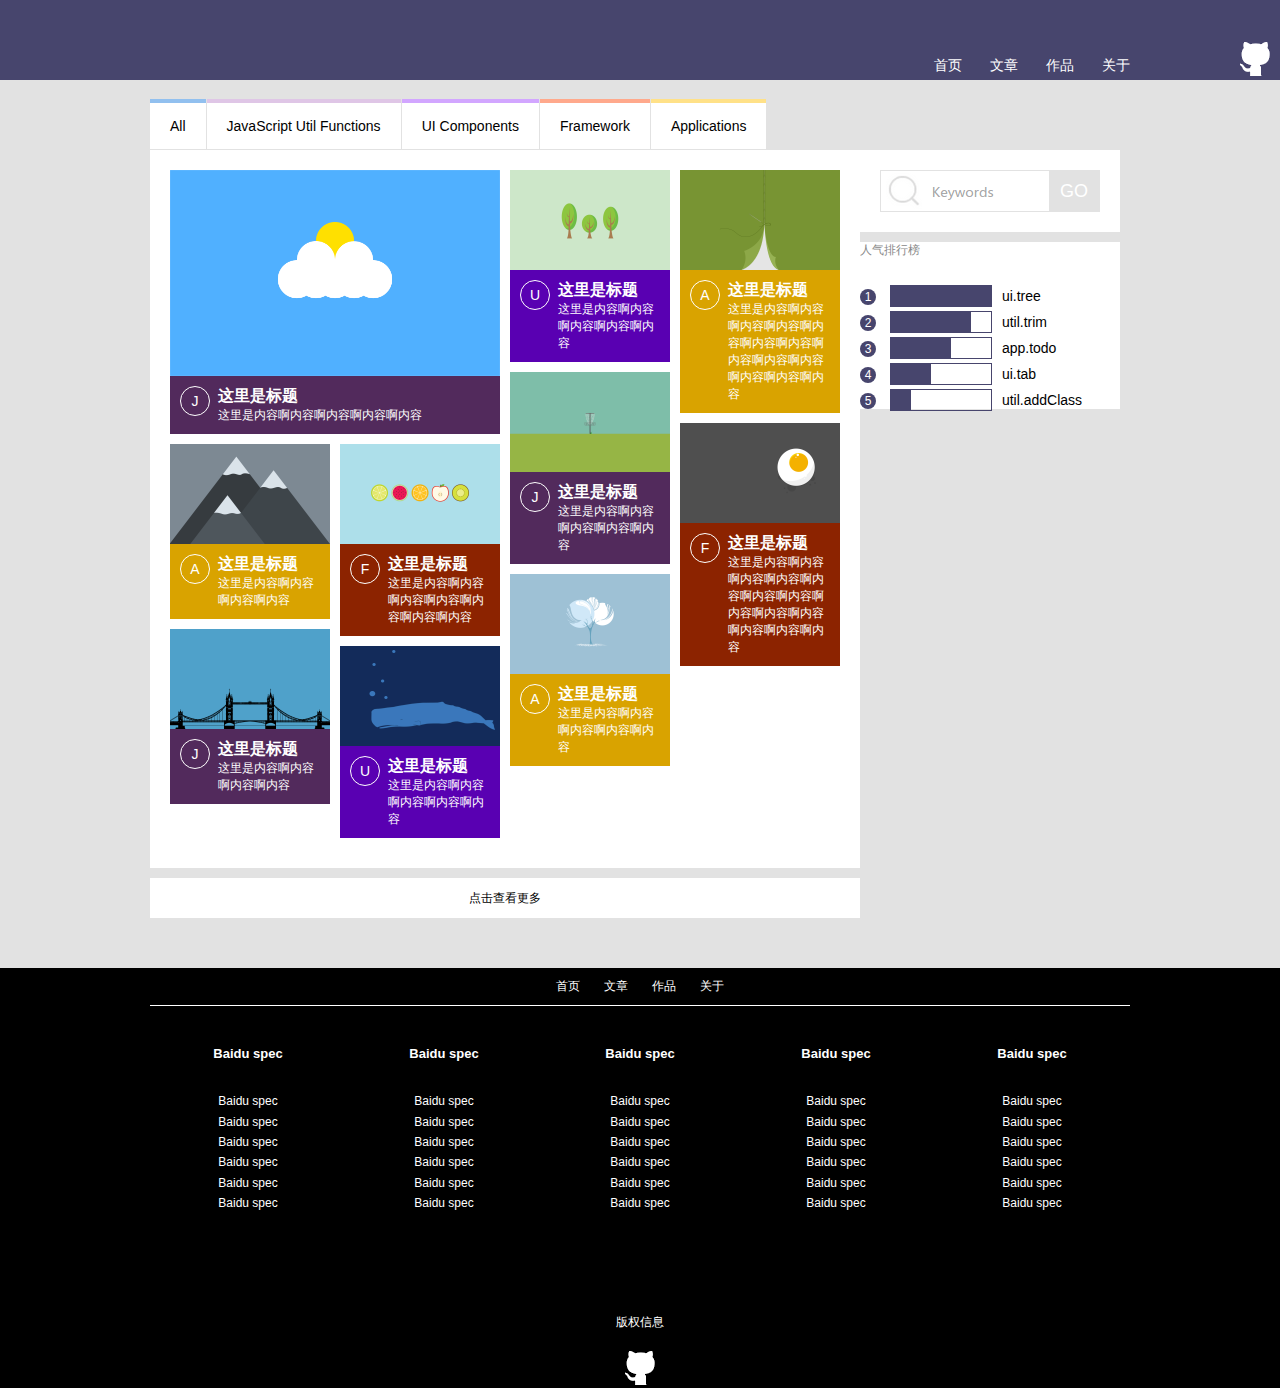
<file: task0001/Practice7/gallery.html>
<!DOCTYPE html>
<html lang="en">
<head>
	<meta charset="UTF-8">
	<title>Rong08077</title>
	<link rel="shortcut icon" href="img/bitbug_favicon.ico">
	<link rel="stylesheet" href="css/style.css">
</head>
<body>
	<header class="header">
		<div class="nav-wrap">
			<h1 class="logo">
				<a href="index.html"></a>				
			</h1>
			<nav class="nav">
				<ul>
				    <li><a href="index.html">首页</a></li>
				    <li><a href="blog.html">文章</a></li>
				    <li><a href="gallery.html">作品</a></li>
				    <li><a href="about.html">关于</a></li>
				</ul>	
			</nav>
		</div>
		<a class="icon-github" href="https://github.com/Rong08077" target="_blank"><img src="img/icon-github.png"></a>
	</header>
	<div class="gallery-center">
		<div class="gallery-content">
			<ul class="gallery-tab">
				<li class="gallery-tab-item gallery-tab-all"><a href="" style="color: #000;">All</a></li>
				<li class="gallery-tab-item gallery-tab-js"><a href="" style="color: #000;">JavaScript Util Functions</a></li>
				<li class="gallery-tab-item gallery-tab-ui"><a href="" style="color: #000;">UI Components</a></li>
				<li class="gallery-tab-item gallery-tab-framwork"><a href="" style="color: #000;">Framework</a></li>
				<li class="gallery-tab-item gallery-tab-app"><a href="" style="color: #000;">Applications</a></li>
			</ul>
			<div class="gallery-item">
				<ul>
				    <li style="width: 330px;">
				        <img src="img/gallery-1.png" style="width: 330px;">
				        <div class="gallery-item-text tab-javascript">
				            <div class="tab-ab">J</div>
				            <h1>这里是标题</h1>
				            <p>这里是内容啊内容啊内容啊内容啊内容</p>
				        </div>
				    </li>
				    <div>
				        <ul>
				            <li>
				                <img src="img/gallery-2.png">
				                <div class="gallery-item-text tab-applications">
				                    <div class="tab-ab">A</div>
				                    <h1>这里是标题</h1>
				                    <p>这里是内容啊内容啊内容啊内容</p>
				                </div>
				            </li>
				            <li>
				                <img src="img/gallery-3.png">
				                <div class="gallery-item-text tab-javascript">
				                    <div class="tab-ab">J</div>
				                    <h1>这里是标题</h1>
				                    <p>这里是内容啊内容啊内容啊内容</p>
				                </div>
				            </li>
				        </ul>
				        <ul class="gallery-item-part">
				            <li>
				                <img src="img/gallery-4.png">
				                <div class="gallery-item-text tab-framework">
				                    <div class="tab-ab">F</div>
				                    <h1>这里是标题</h1>
				                    <p>这里是内容啊内容啊内容啊内容啊内容啊内容啊内容</p>
				                </div>
				            </li>
				            <li>
				                <img src="img/gallery-5.png">
				                <div class="gallery-item-text tab-ui">
				                    <div class="tab-ab">U</div>
				                    <h1>这里是标题</h1>
				                    <p>这里是内容啊内容啊内容啊内容啊内容</p>
				                </div>
				            </li>
				        </ul>
				    </div>
				</ul>
				<ul>
				    <li>
				        <img src="img/gallery-6.png">
				        <div class="gallery-item-text tab-ui">
				            <div class="tab-ab">U</div>
				            <h1>这里是标题</h1>
				            <p>这里是内容啊内容啊内容啊内容啊内容</p>
				        </div>
				    </li>
				    <li>
				        <img src="img/gallery-7.png">
				        <div class="gallery-item-text tab-javascript">
				            <div class="tab-ab">J</div>
				            <h1>这里是标题</h1>
				            <p>这里是内容啊内容啊内容啊内容啊内容</p>
				        </div>
				    </li>
				    <li>
				        <img src="img/gallery-8.png">
				        <div class="gallery-item-text tab-applications">
				            <div class="tab-ab">A</div>
				            <h1>这里是标题</h1>
				            <p>这里是内容啊内容啊内容啊内容啊内容</p>
				        </div>
				    </li>
				</ul>
				<ul>
				    <li style="margin-right: 0;">
				        <img src="img/gallery-9.png">
				        <div class="gallery-item-text tab-applications">
				            <div class="tab-ab">A</div>
				            <h1>这里是标题</h1>
				            <p>这里是内容啊内容啊内容啊内容啊内容啊内容啊内容啊内容啊内容啊内容啊内容啊内容啊内容</p>
				        </div>
				    </li>
				    <li style="margin-right: 0;">
				        <img src="img/gallery-10.png">
				        <div class="gallery-item-text tab-framework">
				            <div class="tab-ab">F</div>
				            <h1>这里是标题</h1>
				            <p>这里是内容啊内容啊内容啊内容啊内容啊内容啊内容啊内容啊内容啊内容啊内容啊内容啊内容</p>
				        </div>
				    </li>
				</ul>
			</div>
			<a href="" style="color: #000;"><div class="gallery-more">点击查看更多</div></a>
		</div>
		<div class="sidebar">
			<div class="side-search sidebar-form">
				<form class="search">
					<input class="keyword" type="text" name="keywork"/>
					<input class="submit" type="submit" value="GO"/>
				</form>
			</div> 
			<ul class="side-ranking side-tag sidebar-form">
				<p class="ranking-title tag-title">人气排行榜</p>
				<li class="ranking-item">
					<div class="ranking-num">1</div>
					<div class="ranking-bar-wrap">
					    <div class="ranking-bar" style="width: 100%;"></div>
					</div>
					<span style="font-size: 14px;">ui.tree</span>
				</li>
				<li class="ranking-item">
					<div class="ranking-num">2</div>
					<div class="ranking-bar-wrap">
					    <div class="ranking-bar" style="width: 80%;"></div>
					</div>
					<span style="font-size: 14px;">util.trim</span>
				</li>
				<li class="ranking-item">
					<div class="ranking-num">3</div>
					<div class="ranking-bar-wrap">
					    <div class="ranking-bar" style="width: 60%;"></div>
					</div>
					<span style="font-size: 14px;">app.todo</span>
				</li>
				<li class="ranking-item">
					<div class="ranking-num">4</div>
					<div class="ranking-bar-wrap">
					    <div class="ranking-bar" style="width: 40%;"></div>
					</div>
					<span style="font-size: 14px;">ui.tab</span>
				</li>
				<li class="ranking-item">
					<div class="ranking-num">5</div>
					<div class="ranking-bar-wrap">
					    <div class="ranking-bar" style="width: 20%;"></div>
					</div>
					<span style="font-size: 14px;">util.addClass</span>
				</li>
			</ul>	
		</div>
	</div>
	<footer class="footer">
		<nav class="footer-nav">
            <ul>
                <li><a href="index.html">首页</a></li>
                <li><a href="blog.html">文章</a></li>
                <li><a href="gallery.html">作品</a></li>
                <li><a href="about.html">关于</a></li>
            </ul>
        </nav>
        <div class="link">
            <div class="link-item">
                <h2 class="link-title link-left">Baidu spec</h2>
                <ul class="link-content">
                    <li><a href="https://github.com/ecomfe/spec">Baidu spec</a></li>
                    <li><a href="https://github.com/ecomfe/spec">Baidu spec</a></li>
                    <li><a href="https://github.com/ecomfe/spec">Baidu spec</a></li>
                    <li><a href="https://github.com/ecomfe/spec">Baidu spec</a></li>
                    <li><a href="https://github.com/ecomfe/spec">Baidu spec</a></li>
                    <li><a href="https://github.com/ecomfe/spec">Baidu spec</a></li>
                </ul>
            </div>
            <div class="link-item">
                <h2 class="link-title">Baidu spec</h2>
                <ul class="link-content">
                    <li><a href="https://github.com/ecomfe/spec">Baidu spec</a></li>
                    <li><a href="https://github.com/ecomfe/spec">Baidu spec</a></li>
                    <li><a href="https://github.com/ecomfe/spec">Baidu spec</a></li>
                    <li><a href="https://github.com/ecomfe/spec">Baidu spec</a></li>
                    <li><a href="https://github.com/ecomfe/spec">Baidu spec</a></li>
                    <li><a href="https://github.com/ecomfe/spec">Baidu spec</a></li>
                </ul>
            </div>
            <div class="link-item">
                <h2 class="link-title">Baidu spec</h2>
                <ul class="link-content">
                    <li><a href="https://github.com/ecomfe/spec">Baidu spec</a></li>
                    <li><a href="https://github.com/ecomfe/spec">Baidu spec</a></li>
                    <li><a href="https://github.com/ecomfe/spec">Baidu spec</a></li>
                    <li><a href="https://github.com/ecomfe/spec">Baidu spec</a></li>
                    <li><a href="https://github.com/ecomfe/spec">Baidu spec</a></li>
                    <li><a href="https://github.com/ecomfe/spec">Baidu spec</a></li>
                </ul>
            </div>
            <div class="link-item">
                <h2 class="link-title">Baidu spec</h2>
                <ul class="link-content">
                    <li><a href="https://github.com/ecomfe/spec">Baidu spec</a></li>
                    <li><a href="https://github.com/ecomfe/spec">Baidu spec</a></li>
                    <li><a href="https://github.com/ecomfe/spec">Baidu spec</a></li>
                    <li><a href="https://github.com/ecomfe/spec">Baidu spec</a></li>
                    <li><a href="https://github.com/ecomfe/spec">Baidu spec</a></li>
                    <li><a href="https://github.com/ecomfe/spec">Baidu spec</a></li>
                </ul>
            </div>
            <div class="link-item">
                <h2 class="link-title">Baidu spec</h2>
                <ul class="link-content">
                    <li><a href="https://github.com/ecomfe/spec">Baidu spec</a></li>
                    <li><a href="https://github.com/ecomfe/spec">Baidu spec</a></li>
                    <li><a href="https://github.com/ecomfe/spec">Baidu spec</a></li>
                    <li><a href="https://github.com/ecomfe/spec">Baidu spec</a></li>
                    <li><a href="https://github.com/ecomfe/spec">Baidu spec</a></li>
                    <li><a href="https://github.com/ecomfe/spec">Baidu spec</a></li>
                </ul>
            </div>
        </div>
        <div class="copyright">
            <p>版权信息</p>
            <a href="https://github.com/Rong08077" target="_blank"><img src="img/icon-github.png"></a>
        </div>
	</footer>	
</body>
</html>
</file>
<file: task0003/css/fontello.css>
@font-face {
  font-family: 'fontello';
  src: url('../font/fontello.eot?29890949');
  src: url('../font/fontello.eot?29890949#iefix') format('embedded-opentype'),
       url('../font/fontello.woff2?29890949') format('woff2'),
       url('../font/fontello.woff?29890949') format('woff'),
       url('../font/fontello.ttf?29890949') format('truetype'),
       url('../font/fontello.svg?29890949#fontello') format('svg');
  font-weight: normal;
  font-style: normal;
}
/* Chrome hack: SVG is rendered more smooth in Windozze. 100% magic, uncomment if you need it. */
/* Note, that will break hinting! In other OS-es font will be not as sharp as it could be */
/*
@media screen and (-webkit-min-device-pixel-ratio:0) {
  @font-face {
    font-family: 'fontello';
    src: url('../font/fontello.svg?29890949#fontello') format('svg');
  }
}
*/
 
 [class^="icon-"]:before, [class*=" icon-"]:before {
  font-family: "fontello";
  font-style: normal;
  font-weight: normal;
  speak: none;
 
  display: inline-block;
  text-decoration: inherit;
  width: 1em;
  margin-right: .2em;
  text-align: center;
  /* opacity: .8; */
 
  /* For safety - reset parent styles, that can break glyph codes*/
  font-variant: normal;
  text-transform: none;
 
  /* fix buttons height, for twitter bootstrap */
  line-height: 1em;
 
  /* Animation center compensation - margins should be symmetric */
  /* remove if not needed */
  margin-left: .2em;
 
  /* you can be more comfortable with increased icons size */
  /* font-size: 120%; */
 
  /* Font smoothing. That was taken from TWBS */
  -webkit-font-smoothing: antialiased;
  -moz-osx-font-smoothing: grayscale;
 
  /* Uncomment for 3D effect */
  /* text-shadow: 1px 1px 1px rgba(127, 127, 127, 0.3); */
}
 
.icon-menu-outline:before { content: '\e800'; } /* '' */
.icon-menu-1:before { content: '\e801'; } /* '' */
.icon-doc-text:before { content: '\e802'; } /* '' */
.icon-thumbs-up:before { content: '\e803'; } /* '' */
.icon-minus-circled:before { content: '\e804'; } /* '' */
.icon-thumbs-down:before { content: '\e805'; } /* '' */
.icon-pencil:before { content: '\e806'; } /* '' */
.icon-ok:before { content: '\e807'; } /* '' */
.icon-edit:before { content: '\e808'; } /* '' */
.icon-cart-plus:before { content: '\f217'; } /* '' */
.icon-folder-open-empty:before { content: '\f4c2'; } /* '' */
</file>
<file: task0001/Practice7/css/style.css>
* {
    margin: 0;
    padding: 0;
    font-family: Microsoft YaHei, sans-serif;
}

a {
    color: #fff;
    text-decoration: none;
}

ul,
li {
    margin: 0;
    padding: 0;
    list-style: none;
}

body {
    min-width: 980px;
    background: #e2e2e2;
}

/* header */
.header {
    position: relative;
    width: 100%;
    height: 80px;
    background: #47456D;
}

.nav-wrap {
    position: relative;
    width: 980px;
    height: 80px;
    margin: 0 auto;
}

.logo {
    position: absolute;
    bottom: 5px;
}

.nav {
    position: absolute;
    bottom: 5px;
    width: 100%;
}

.nav ul {
    float: right;
}

.nav li {
    float: left;
    font: 14px SimSun, sans-serif;
    margin-left: 28px;
}

.icon-github {
    position: absolute;
    right: 10px;
    bottom: 0;
}

@media (max-width: 980px) {
    .icon-github {
        display: none;
    }
}


/* footer */
.footer {
    clear: both;
    font-size: 12px;
    background: #000;    
}

.footer-nav ul {
    float: left;
    position: relative;
    left: 50%;
    margin: 10px 0;
}

.footer-nav li {
    float: left;
    position: relative;
    right: 50%;
    margin: 0 12px;
}

.link {
    clear: left;
    overflow: hidden;
    width: 980px;
    margin: 0 auto 100px;
    text-align: center;
    border-top: 1px solid #fff;
}

.link hr {
    border: none;
    border-top: 1px solid #e2e2e2;
}

.link-item {
    float: left;
    width: 196px;
}

.link-title {
    margin: 40px 0 30px;
    font-size: 13px;
    color: #fff;
}

.link-content {
    line-height: 170%;
}

.link-content li :hover {
    text-decoration: underline;
}

.copyright {
    text-align: center;
}

.copyright p {
    color: #fff;
    margin-bottom: 20px;
}

/* main-index */
.banner {
    font-size: 0;   
}

.banner img {
    width: 100%;
    height: 500px;
}

.banner-text-wrap {
    position: relative;
    width: 980px;
    margin: 0 auto;
}

.banner-text {
    position: absolute;
    bottom: 0;
    right: 0;
    width: 300px;
    font-size: 12px;
    background: -moz-linear-gradient(top, rgba(255,255,255,0.7) 0%, rgba(255,255,255,0.5) 75%, rgba(255,255,255,0) 100%); /* FF3.6+ */
    background: -webkit-gradient(linear, left top, left bottom, color-stop(0%,rgba(255,255,255,0.7)), color-stop(75%,rgba(255,255,255,0.5)), color-stop(100%,rgba(255,255,255,0))); /* Chrome,Safari4+ */
    background: -webkit-linear-gradient(top, rgba(255,255,255,0.7) 0%,rgba(255,255,255,0.5) 75%,rgba(255,255,255,0) 100%); /* Chrome10+,Safari5.1+ */
    background: -o-linear-gradient(top, rgba(255,255,255,0.7) 0%,rgba(255,255,255,0.5) 75%,rgba(255,255,255,0) 100%); /* Opera 11.10+ */
    background: -ms-linear-gradient(top, rgba(255,255,255,0.7) 0%,rgba(255,255,255,0.5) 75%,rgba(255,255,255,0) 100%); /* IE10+ */
    background: linear-gradient(to bottom, rgba(255,255,255,0.7) 0%,rgba(255,255,255,0.5) 75%,rgba(255,255,255,0) 100%); /* W3C */
    filter: progid:DXImageTransform.Microsoft.gradient( startColorstr='#b3ffffff', endColorstr='#00ffffff',GradientType=0 ); /* IE6-9 */
    padding: 10px 10px 30px;
}

.banner-text h2 {
    text-align: right;
    font-size: 14px;
    margin-bottom: 12px;
}

.banner-text p {
    line-height: 150%;
}

.index-content {
    overflow: hidden;
    width: 980px;
    margin: 0 auto;
}

.post {
    float: left;
    width: 320px;
    padding-bottom: 10000px;
    margin: 10px 0 -10000px;
    background: #fff;
}

.post-left {
    margin-right: 10px;
}

.post img {
    width: 300px;
    height: 180px;
    margin: 10px 10px 15px;
}

.post p {
    margin: 0 30px 25px;
    font-size: 12px;
    text-indent: 2em;
    line-height: 170%;
}

.information {
    height: 500px;
    margin: 100px 0 0;
    text-align: center;
    background: #fff;
}

.information img {
    border-radius: 50%;
    margin: -30px 0 50px;
}

.information h1 {
    margin-bottom: 40px;
    font-size: 20px;
    font-family: Century;
}

.information p {
    width: 600px;
    margin: 0 auto;
    font-size: 14px;
    text-indent: 2em;
    text-align: left;
    line-height: 170%;
}

/* main-blog */
.blog-center {
    width: 980px;
    margin: 20px auto 0;
}

.blog-content {
    float: left;
    width: 710px;
    margin-right: 10px;
}
.blog-post {
    position: relative;
    padding: 20px;
    margin-bottom: 10px;
    background: #fff;
}

.blog-post h1 {
    margin-bottom: 10px;
    font-size: 16px;
    color: #47456D;
}

.blog-post h2 {
    margin-bottom: 20px;
    font-size: 12px;
    color: #666;
}

.blog-post p {
    margin-bottom: 20px;
    font-size: 12px;
}

.blog-post section {
    font-size: 10px;
    text-align: right;
    color: #888;   
}

.tag {
    position: absolute;
    top: 20px;
    left: -50px;
    width: 50px;
    font-size: 14px;
    background: #fff;
}

.tag-data {
    height: 40px;
    line-height: 40px;
    text-align: center;
    background: #47456D;
    color: #fff;
}

.tag-type {
    height: 40px;
    line-height: 40px;
    text-align: center;
    background: #92C0EF;
    color: #fff;
}

.number-wrap {
    margin: 0 auto 100px;
    width: 550px;
}

.number {
    float: left;
    padding: 12px 15px;
    margin: 0 5px;
    font-size: 12px;
    text-align: center;
    background: #fff;
}

.number a {
    color: #000;    
}

.number-invalid {
    color: #888;    
}

.number-now {
    color: #fff;
    background: #92C0EF;    
}

.sidebar-form {
    float: left;
    width: 260px;
    margin-bottom: 10px;
    background: #fff;
}

.search {
    position: relative;
    height: 40px;
    margin: 20px;
    border: #e2e2e2 1px solid;
    font-size: 0;
}

.search:hover {
    border: #47456D 1px solid;
}

.keyword {
    position: absolute;
    top: 0;
    width: 170px;
    height: 40px;
    border: none;
    outline: medium;
    background-image: url(../img/search.png);
    background-repeat: no-repeat;
    background-size: 144px;
}

.keyword:focus {
    background-image: none;
}

.submit {
    position: absolute;
    top: 0;
    right: 0;
    width: 50px;
    height: 40px;
    border: none;
    font-size: 18px;
    color: #fff;
    background: #e2e2e2;
}

.submit:hover {
    background: #47456D;
}

.post-type {
    padding-left: 20px;
    border-width: 0 0 1px 5px;
    border-style: solid;
    border-color: #92C0EF;
    font-size: 14px;
    line-height: 50px;
    color: #888;
}

.post-type:hover {
    border-left-color: #47456D;
    color: #000;
}

.calendar {
    margin: 20px;
    width: 220px;
    height: 220px;
    text-align: center;
    border-collapse: collapse;
    color: #888;
    font-size: 12px;
}

.calendar tr {
    border-bottom: 1px solid #92C0EF;
}

.calendar-dark {
    color: #47456D;
    font-weight: bold;
}

.calendar-now {
    color: #fff;
    background: #47456D;
}

.tag-title {
    margin-bottom: 20px;
    font-size: 12px;
    color: #888;
}

.tag-item {
    font-size: 12px;
    color: #47456D;
}

.tag-more {
    font-size: 30px;
}

.tag-less {
    font-size: 20px;
}

/* main-gallery */
.gallery-center {
    width: 980px;
    margin: 70px auto 0;
}

.gallery-content {
    float: left;
    position:relative;
    width: 710px;
    padding: 20px;
    margin-bottom: 100px;
    box-sizing: border-box;
    background: #fff;    
}

.gallery-tab {
    position: absolute;
    top: -51px;
    left: 0;
    line-height: 46px;
    text-align: center;
    font-size: 14px;
}

.gallery-tab-item {
    float: left;
    padding: 0 20px;
    margin: 0 1px 1px 0;
    background: #fff;
}

.gallery-tab-all {
    border-top: 4px solid #92c0ef;
}

.gallery-tab-all:hover {
    border-top: 4px solid #47456D;
}

.gallery-tab-js {
    border-top: 4px solid #dfc6e6;
}

.gallery-tab-js:hover {
    border-top: 4px solid #522a5c;
}

.gallery-tab-ui {
    border-top: 4px solid #d2a6ff;
}

.gallery-tab-ui:hover {
    border-top: 4px solid #5900b2;
}

.gallery-tab-framwork {
    border-top: 4px solid #ffa98c;
}

.gallery-tab-framwork:hover {
    border-top: 4px solid #8c2300;
}

.gallery-tab-app {
    border-top: 4px solid #ffe188;
}

.gallery-tab-app:hover {
    border-top: 4px solid #d9a300;
}

.gallery-item ul {
    float: left;
}

.gallery-item img {
    width: 160px;
}

.gallery-item li {
    width: 160px;
    margin: 0 10px 10px 0;
    font-size: 0;
}

.gallery-item-text {
    position: relative;
    padding: 10px 10px 10px 48px;
}

.gallery-item-text h1 {
    font-size: 16px;
    color: #fff;
}

.gallery-item-text p {
    font-size: 12px;
    color: #fff;
}

.tab-ab {
    position: absolute;
    top: 10px;
    left: 10px;
    width: 28px;
    height: 28px;
    border: 1px solid #fff;
    border-radius: 50%;
    font-size: 14px;
    text-align: center;
    line-height: 28px;
    color: #fff;
}

.tab-javascript {
    background: #522a5c;
}

.tab-applications {
    background: #d9a300;
}

.tab-framework {
    background: #8c2300;
}

.tab-ui {
    background: #5900b2;
}

.gallery-more {
    position: absolute;
    bottom: -50px;
    left: 0;
    width: 710px;
    height: 40px;
    text-align: center;
    line-height: 40px;
    font-size: 12px;
    background: #fff;
}

.ranking-num {
    display: inline-block;
    width: 16px;
    height: 16px;
    border-radius: 50%;
    margin-right: 10px;
    background: #47456D;
    color: #fff;
    font-size: 12px;
    text-align: center;
    line-height: 16px;
}

.ranking-bar-wrap {
    position: relative;
    top: 6px;
    display: inline-block;
    width: 100px;
    height: 20px;
    margin-right: 5px;
    border: 1px solid #47456D;
}

.ranking-bar {
    height: 20px;
    background: #47456D;
}

/* main-about */
.about-center {
    width: 980px;
    margin: 100px auto 30px;
}

.center-right {
    float: right;
    width: 487px;
    background: #fff;
    margin-bottom: 100px;
}

.info {
    position: relative;
    margin: 0 130px 150px 50px;
}

.info img {
    position: absolute;
    left: -110px;
    top: -120px;
    border: 5px solid #e2e2e2;
    border-radius: 50%;
    float: left;
}

.info h1 {
    position: absolute;
    left: -200px;
    font-size: 20px;
}

.info p {
    font-size: 14px;
    line-height: 200%;
}

.info-edu-item {
    position: relative;
    margin-bottom: 40px;
}

.info-time {
    position: absolute;
    left: -88px;
    width: 60px;
    border: 5px solid #e2e2e2;
    border-radius: 10px;
    text-align: center;
    color: #888;
    background: #fff;
}

.info-routine {
    font-size: 12px;
}

.center-left {
    float: left;
    width: 487px;
    height: 100px;
    background: #fff;
    height: 1134px;
}
</file>
<file: task0001/task0001.css>
h1 {
	color: #00f;
}
h2 {
	font-size: 14px;
}
p {
	text-indent: 2em;
	text-align: left;
	line-height: 2em;
	font: 17px/20px Helvetica, "Microsoft YaHei", sans-serif;
	color: #ff0;
	background: #000;
}
img {
	border: 2px solid #00f;
}


/* div居中两种方法 */
#div1 {
    width: 960px;
    background: #f00;
    text-align: center;
    margin: 10px auto;
}

#div2 {
    text-align: center;
    margin-bottom: 10px;
}
#div2in {
    width: 960px;
    background: #f00;
    display: inline-block;
}
/* 圆角矩形 */
#div3 {
    margin-bottom: 10px;
}
.b1, .b2, .b3, .b1b, .b2b, .b3b {
    height: 1px;
}
.b2, .b3, .b4, .b2b, .b3b, .b4b, .b {
    border-left: 1px solid #999;
    border-right: 1px solid #999;
}
.b1, .b1b {
    margin: 0 5px;
    background: #999;
}
.b2, .b2b {
    margin: 0 3px;
    border-width: 2px;
}
.b3, .b3b {
    margin: 0 2px;
}
.b4, .b4b {
    height: 2px;
    margin: 0 1px;
}
.d1 {
    background: #B8DBFF;
}
.k {
    height: 200px;
}
/* 两列布局两种方法 */
#div4 {
    margin-bottom: 10px;
}
.div4-a {
    float: left;
    width: 50px;
    height: 50px;
    background: #f00;
}
.div4-b {
    margin-left: 50px;
    height: 50px;
    background: #00f;
}
.div4-c {
    clear: left;
    width: 100%;
    height: 50px;
    background: #ff0;
}
/* Flexbox */
#div5{
    margin-bottom: 10px;
}
.div5-ab-wrap{
    display:flex;
    display: -webkit-flex;
}
.div5-a {
    width: 50px;
    height: 50px;
    background: #f00;
}
.div5-b {
    -webkit-flex: 1;
    flex: 1;
    height: 50px;
    background: #00f;
}
.div5-c {
    width: 100%;
    height: 50px;
    background: #ff0;
}
#div6{
    margin-bottom: 10px;
}
.div6-a {
    float: left;
    width: 50px;
    height: 50px;
    background: #f00;
}
.div6-b {
    margin: 0 50px;
    height: 50px;
    background: #00f;
}
.div6-c {
    float: right;
    width: 50px;
    height: 50px;
    background: #ff0;
}
#div7 {
    margin-bottom: 10px;
    overflow: hidden;
}
.div7-a {
    float: left;
    width: 50px;
    height: 50px;
    margin-left: -100%;
    background: #f00;
}
.div7-b {
    margin: 0 50px;
}
.div7-b-wrap {
    float: left;
    width: 100%;
    height: 50px;
    background: #00f;
}
.div7-c {
    float: left;
    width: 50px;
    height: 50px;
    margin-left: -50px;
    background: #ff0;
}
#div8 {
    margin-bottom: 10px;
    overflow: hidden;
    background: #f00;
}
.floatbox {
    float: left;
    width: 100px;
    height: 50px;
    margin: 1em;
    background: #00f;
}
</file>
<file: task0002/css/style.css>
* {
    margin: 0;
    padding: 0;
    font-family: Microsoft YaHei, sans-serif;
}

a {
    color: #fff;
    text-decoration: none;
}

ul,
li {
    margin: 0;
    padding: 0;
    list-style: none;
}

body {
    min-width: 980px;
    background: #e2e2e2;
}

/* header */
.header {
	position: relative;
	width: 100%;
	height: 80px;
	background: #47456D;
}

.nav-wrap {
	position: relative;
	width: 980px;
	height: 80px;
	margin: 0 auto;
}

.logo {
	position: absolute;
	bottom: 5px;
}

.nav {
	position: absolute;
	width: 100%;
	bottom: 5px;
}

.nav ul {
	float: right;
}

.nav li {
    float: left;
    margin-left: 28px;
    font: 14px SimSun, sans-serif;
}

.icon-github {
    position: absolute;
    right: 10px;
    bottom: 0;
}

@media (max-width: 980px) {
    .icon-github {
        display: none;
    }
}

/* task0002_1 */
.center {
	margin: 0 auto;
	width: 980px;
}

.center h2 {
	margin: 20px 0;
}

.myTextArea {
	width: 980px;
	height: 200px;
	padding: 8px;
	font-size: 14px;
	-webkit-border-radius: 4px;
	outline: none;
	background-color: #fff;
	border: 1px solid #d9d9d9;
	border-top-color: #c0c0c0;
}

.myTextArea:hover {
    border: 1px solid #b9b9b9;
    border-top-color: #a0a0a0;
}

.myTextArea:focus {
    border: 1px solid #4d90fe;
}

.instruction {
	font-size: 10px;
	color: #000000;
}

.deal {
	position: relative;
    margin: 10px 0 30px;
    height: 28px;
}

.deal button {
	float: left;
	width: 100px;
	height: 28px;
	padding: 6px 24px;
	margin-right: 10px;
	border: none;
	outline: none;
	color: #666;
    background-color: #fff;
    border-radius: 6px;  
}

.deal button:hover {
    background-color:#f6f6f6;
}

.deal button:active {
    position:relative;
    top:1px;
}

.error {
    position: absolute;
    left: 300px;
    line-height: 28px;
    color: #f00;
}
.result h3 {
    margin-bottom: 10px;
}

.reuslt {
    word-spacing:25px;
}

/* task0002_2 */
.myText {
	width: 980px;
	padding: 7px;
	outline: none;
	border: 1px solid #d9d9d9;
	-webkit-box-sizing: border-box;
	-moz-box-sizing: border-box;
	box-sizing: border-box;
	font-size: 16px;
	background-color: #fff;
	border-top-color: #c0c0c0;
}

.myText:hover {
    border: 1px solid #b9b9b9;
    border-top-color: #a0a0a0;
}

.myText:focus {
    border: 1px solid #4d90fe;
}

/* task0002_3 */
.container {
    overflow: hidden;
    position: relative;
    width: 600px;
    height: 375px;
    border: 1px solid #000;
}

.list {
    position: absolute;
    width: 12000px;
    z-index: 1;
}

.list img {
    float: left;
    width: 600px;
}

.button {
    position: absolute;
    left: 250px;
    bottom: 20px;
    z-index: 2;
}

.button li {
    cursor: pointer;
    float: left;
    border: 1px solid #fff;
    width: 10px;
    height: 10px;
    margin-right: 5px;
    border-radius: 50%;
    background: #333;
}

.button .light {
    background: #0f0;
}

.arrow {
    position: absolute;
    cursor: pointer;
    float: left;
    width: 150px;
    height: 375px;
    z-index: 2;
    color: #000;
}

#prev {
    left: 0;
}

#next {
    right: 0;
}

/* task0002_4 */
.inputArea {
    position: relative;
}

.prompt-wrap {
    position: absolute;
    top: 31px;
    box-sizing: border-box;
    -webkit-box-shadow: 0 2px 4px rgba(0,0,0,0.2);
    -webkit-box-sizing: border-box;
    -moz-box-sizing: border-box;
    width: 980px;
    border: 1px solid #ccc;
    background: #fff;
    border-top-color: #d9d9d9;
}

.prompt li {
    padding: 0 10px;
    line-height: 22px;
    cursor: default;
}

.choose {
    background: #eee;
}

/* task0002_5 */
.drag-container {
    height: 452px;
    margin-top: 20px;
}

.drag-wrap {
    float: left;
    width: 150px;
    height: 450px;
    position: relative;
    border: 1px solid #000;
    margin-right: 160px;
    background: #92C0EF;
}

.drag {
    position: absolute;
    left: 0;
    width: 150px;
    height: 40px;
    margin: -1px;
    border: 1px solid #000;
    line-height: 40px;
    text-align: center;
    cursor: move;
    color: #fff;
    background: #47456D;
}

.dragging {
    visibility: hidden;
}
</file>
<file: task0003/css/style.css>
/* css reset */
* {
	margin: 0;
	padding: 0;
	font-family: Microsoft YaHei, sans-serif;
}

a {
	color: #000;
	text-decoration: none;
}

ul,
li {
	margin: 0;
	padding: 0;
	list-style: none;
	cursor: default;
}

body {
	min-width: 980px;
	overflow: hidden;
}

/* 鼠标悬浮样式 */
#type-all:hover,
.status li:hover,
h3:hover,
h4:hover,
h6:hover {
	position: relative;
	z-index: 3;
	border-radius: 5px;
	box-shadow: 1px 1px 3px #9e9e9e;
}

#type-all,
.status li,
h3,
h4,
h6,
.add,
.set .icon-ok,
.set .icon-edit,
.pop-close {
	cursor: pointer;
}

/* header */
header {
	position: absolute;
	width: 100%;
	height: 60px;
	background: #03a9f4;
	box-shadow: 0 1px 3px #9e9e9e;
	z-index: 2;
	cursor: default;
}

header h1 {
	margin-left: 20px;
	font-size: 25px;
	line-height: 60px;
	color: #fff;
}

/* content */
.content {
	position: absolute;
	width: 100%;
	top: 60px;
	bottom: 0;
}

/* type */
.type {
	position: absolute;
	top: 2px;
	bottom: 2px;
	-webkit-box-sizing: border-box;
	-moz-box-sizing: border-box;
	box-sizing: border-box;
	width: 230px;
	padding-top: 7px;
	background: #eee;
	box-shadow: 1px 1px 3px #9e9e9e;
	border-radius: 5px;
	z-index: 1;
}

.type-wrap {
	height: 100%;
	opacity: 0.87;
	overflow: scroll;
}

.type-wrap h2 {
	padding-left: 10px;
	line-height: 35px;
	font-size: 16px;
}

.type-wrap h3 {
	padding-left: 25px;
	line-height: 30px;
	font-size: 16px;
}

.type-wrap h4 {
	padding-left: 40px;
	line-height: 25px;
	font-size: 14px;
}

.delete  {
	font-size: 18px;
	float: right;
	color: #f44336;
	display: none;
}

.item-wrap li h3:hover .delete {
	display: inline;
}

.item li h4:hover .delete {
	display: inline;
}

.task-wrap li h5:hover .delete {
	display: inline;
}

.item li h6:hover .delete {
	display: inline;
}

.add {
	position: absolute;
	bottom: 10px;
	left: 180px;
	-webkit-box-sizing: border-box;
	-moz-box-sizing: border-box;
	box-sizing: border-box;
	width: 40px;
	height: 40px;
	line-height: 40px;
	font-size: 18px;
	text-align: center;
	background: #d50000;
	color: #fff;
	border-radius: 100%;
	box-shadow: 5px 5px 7px #9e9e9e;
}

.choose {
	position: relative;
	background: #ffeb3b;
	border-radius: 5px;
	box-shadow: 1px 1px 3px #9e9e9e;
	z-index: 2;
}

/* 弹出层样式 */
.pop {
	display: none;
	position: absolute;
	top: 0;
	left: 0;
	bottom: 0;
	right: 0;
	margin: auto;
	width: 400px;
	height: 200px;
	background: #fff;
	z-index: 10;
	border-radius: 5px;
}

.pop-title {
	position: relative;
	width: 100%;
	height: 30px;
	background: #ffeb3b;
	border-top-left-radius: 5px;
	border-top-right-radius: 5px;
}

.pop-close {
	position: absolute;
	top: 7px;
	left: 7px;
	height: 12px;
	width: 12px;
	background: #ef5350;
	border-radius: 100%;
	border: 1px solid #b71c1c;
}

.pop-name {
	position: absolute;
	top: 0;
	left: 30px;
	line-height: 30px;
	font-size: 14px;
}

.pop-content {
	padding: 10px;
	font-size: 15px;
	line-height: 2.5;
}

.typeText {
	width: 200px;
	margin-left: 17px;
}

.mySelect {
	width: 200px;
	font-size: 16px;
	margin-left: 3px;
}

.mySelect option {
	font-size: 20px;
}

.myButton {
	width: 80px;
	height: 28px;
	background-color: #2196f3;
	border-radius: 6px;
	color: #fff;
	padding: 6px 24px;
	border: none;
	outline: none;
	margin-left: 10px;
}
.myButton:hover {
	background-color:#42a5f5;
}

.btn2 {
	position: absolute;
	bottom: 15px;
	right: 130px;
}

.btn1 {
	position: absolute;
	bottom: 15px;
	right: 30px;
}

.error {
	color: #d50000;
}

/* 覆盖层样式 */
.overlay {
	display: none;
	position: fixed;
	top: 0;
	left: 0;
	right: 0;
	bottom: 0;
	background: rgba(0,0,0,.7);
	z-index: 9;
}

/* task */
.task {
	position: absolute;
	width: 230px;
	top: 2px;
	bottom: 2px;
	left: 235px;
	-webkit-box-sizing: border-box;
	-moz-box-sizing: border-box;
	box-sizing: border-box;
	z-index: 1;
	box-shadow: 1px 1px 3px #9e9e9e;
	border-radius: 5px;
	background: #f5f5f5;
}

.status {
	position: absolute;
	width: 230px;
	height: 40px;
	top: 0;
	-webkit-box-sizing: border-box;
	-moz-box-sizing: border-box;
	box-sizing: border-box;
	padding: 7px 20px;
	border-top-left-radius: 5px;
	border-top-right-radius: 5px;
	border-bottom: 1px solid #9e9e9e;
	font-size: 14px;
}

.status li {
	float: left;
	line-height: 26px;
	padding: 0 5px;
}

.task-wrap {
	position: absolute;
	width: 100%;
	top: 40px;
	bottom: 0;
	overflow: scroll;
}

.task-wrap h5 {
	font-size: 14px;
	line-height: 30px;
	background: #eee;
	padding-left: 10px;
}

.task-wrap h6 {
	font-size: 14px;
	line-height: 25px;
	padding-left: 25px;
}

.task .icon-ok {
	display: none;
}

.task-finish {
	color: #4CAF50;
}

.task-finish .icon-ok {
	position: relative;
	left: -20px;
	display: inline;
}

.task-finish span {
	position: relative;
	left: -20px;
}

/* details */
.details {
	position: absolute;
	top: 2px;
	right: 2px;
	bottom: 2px;
	left: 470px;
	box-shadow: 1px 1px 3px #9e9e9e;
	border-radius: 5px;
	z-index: 1;
	overflow: scroll;
}

.task-info {
	width: 100%;
	height: 50px;
	padding: 0 10px;
	border-bottom: 1px solid #9e9e9e;
	background: #fafafa;
	line-height: 50px;
	-webkit-box-sizing: border-box;
	-moz-box-sizing: border-box;
	box-sizing: border-box;
}

.task-title {
	border-top-left-radius: 5px;
	border-top-left-radius: 5px;
}

.set {
	float: right;
	font-size: 25px;
}

.task-content {
	position: absolute;
	top: 100px;
	bottom: 0;
	width: 100%;
	padding: 20px;
	background: #fff;
	-webkit-box-sizing: border-box;
	-moz-box-sizing: border-box;
	box-sizing: border-box;
}

.taskText {
	display: none;
	width: 300px;
	margin-left: 10px;
}

.myText {
	padding: 5px 7px;
	outline: none;
	border: 1px solid #d9d9d9;
	border-top-color: #c0c0c0;
	font-size: 14px;
	-webkit-box-sizing: border-box;
	-moz-box-sizing: border-box;
	box-sizing: border-box;
}

.myText:hover {
	border: 1px solid #b9b9b9;
	border-top-color: #a0a0a0;
}

.myText:focus {
	border: 1px solid #4d90fe;
}

.myTextArea {
	display: none;
	width: 100%;
	height: 200px;
	padding: 8px;
	font-size: 14px;
	-webkit-border-radius: 4px;
	outline: none;
	background-color: #fff;
	border: 1px solid #d9d9d9;
	border-top-color: #c0c0c0;
	-webkit-box-sizing: border-box;
	-moz-box-sizing: border-box;
	box-sizing: border-box;
}

.myTextArea:hover {
	border: 1px solid #b9b9b9;
	border-top-color: #a0a0a0;
}

.myTextArea:focus {
	border: 1px solid #4d90fe;
}

.btn3 {
	display: none;
	float: right;
	margin: 10px 20px 0 0;
}

.taskError {
	display: none;
	color: #d50000;
	float: left;
	margin-top: 10px;
}
</file>
